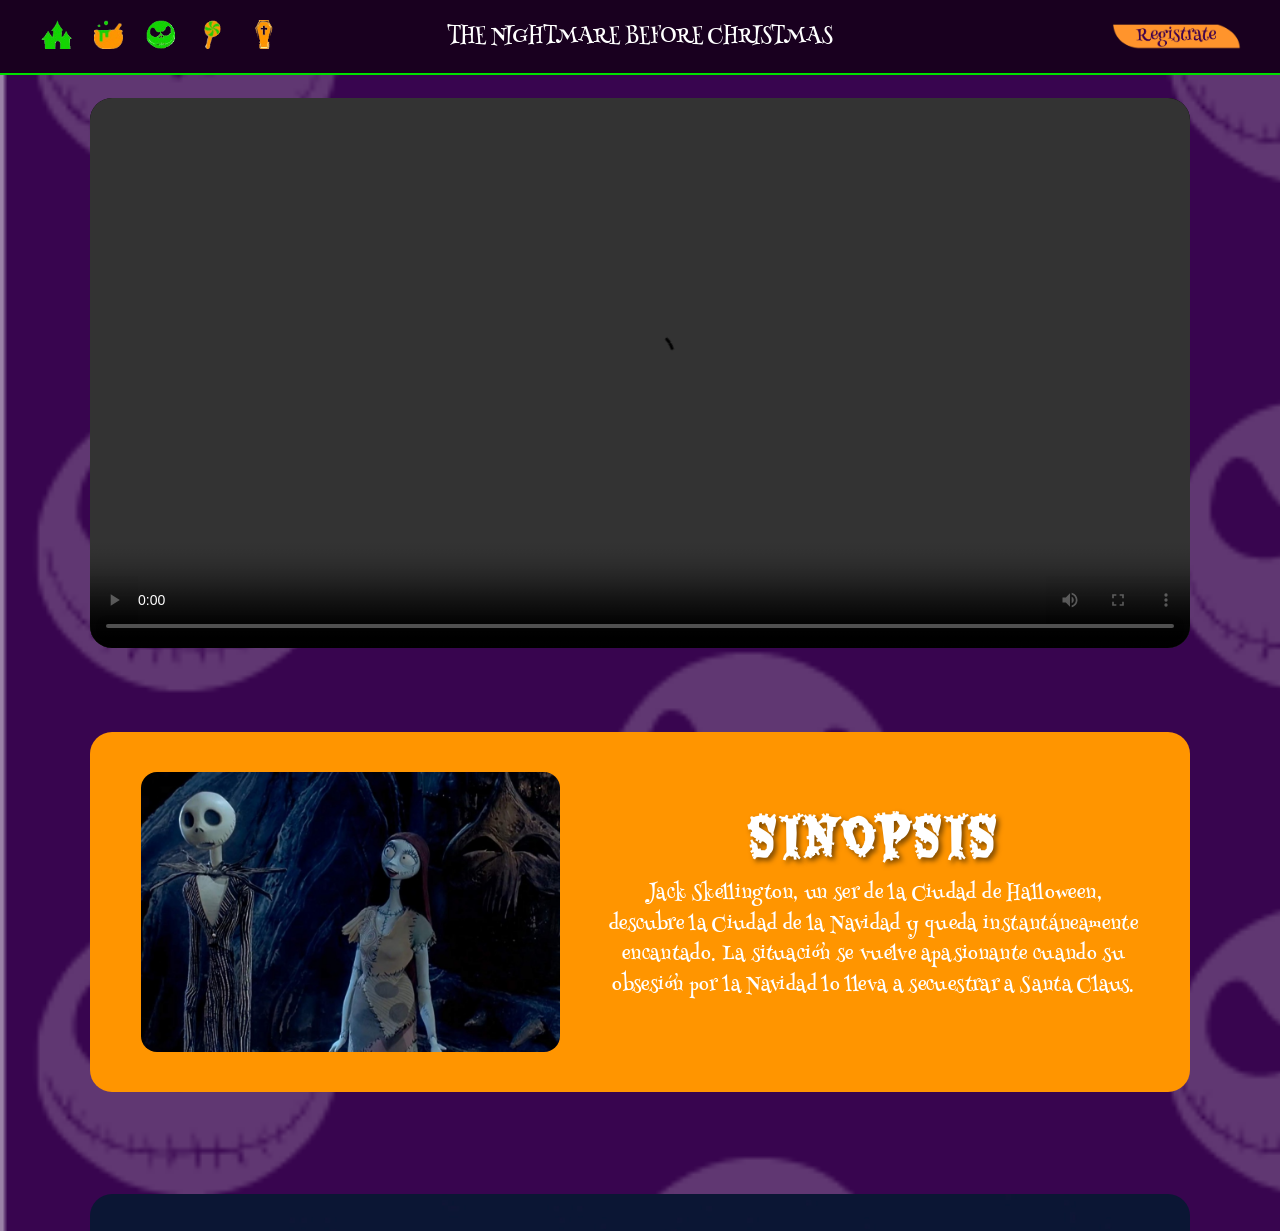
<file: index.html>
<!DOCTYPE html>
<html lang="es">
<head>
  <meta charset="UTF-8">
  <meta name="viewport" content="width=device-width, initial-scale=1.0">
  <meta http-equiv="refresh" content="0; url=Paginainicio/index.html">
  <title>El extraño mundo de Jack</title>
</head>
<body>
  <p>Si no eres redirigido automáticamente, <a href="Paginainicio/index.html">entra aquí a la página principal</a>.</p>
</body>
</html>
</file>
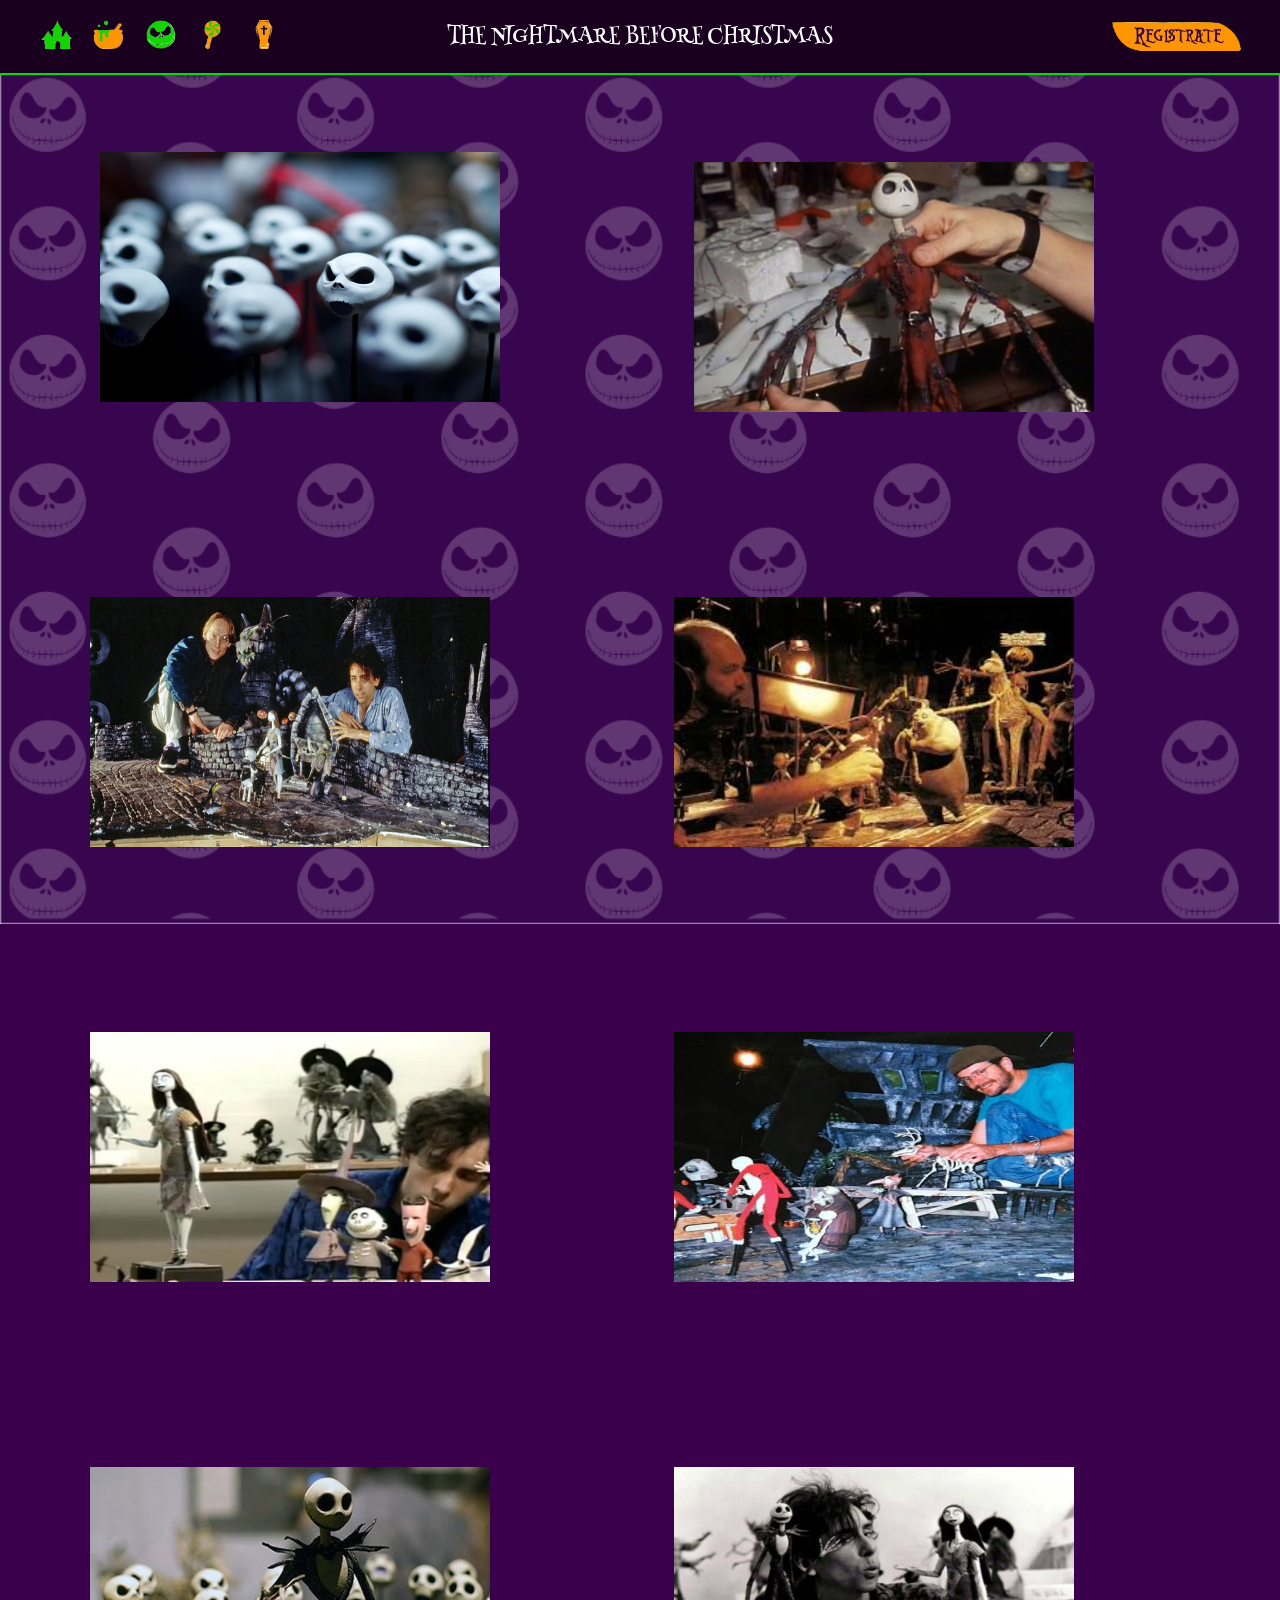
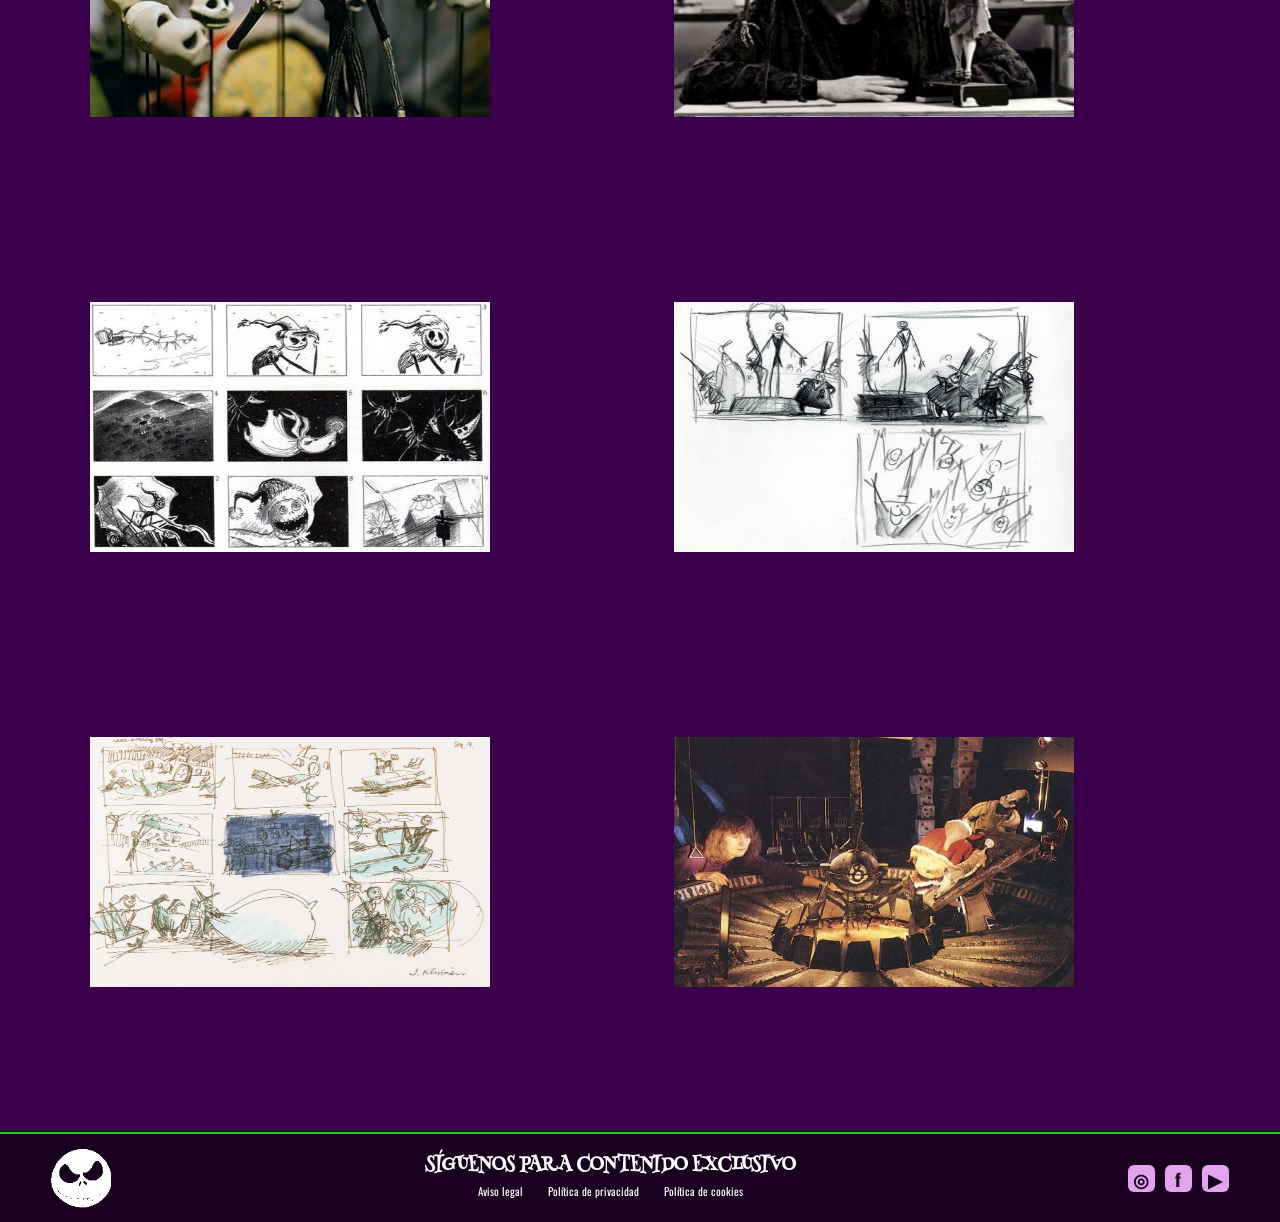
<file: Paginagaleria/index.html>
<!DOCTYPE html>
<html lang="es">
<head>
    <meta charset="UTF-8">
    <title>Galeria</title>
    <link rel="stylesheet" href="Styles.css">
</head>

<body>
   <header class="navbar" id="inicio">
   <nav class="brand-icons">
        <a href="../Paginainicio/index.html" data-tooltip="Inicio">
            <img src="img/INICIO.png" alt="Inicio">
        </a>
        <a href="../paginaproduccion/index.html#Producción" data-tooltip="Producción">
            <img src="img/PRODUCCION.png" alt="Producción">
        </a>
        <a href="../Paginapersonajes/index.html" data-tooltip="Personajes">
            <img src="img/PERSONAJES.png" alt="Personajes">
        </a>
        <a href="../Paginamerch/index.html" data-tooltip="Mercancía">
            <img src="img/Mercancia.png" alt="Mercancía">
        </a>
        <a href="../Paginagaleria/index.html" data-tooltip="Selección">
            <img src="img/SELECCION.png" alt="Selección">
        </a>
    </nav>

    <h1 class="site-title">The Nightmare Before Christmas</h1>

    <a class="register-button" href="../Paginapersonajes/index.html#cuestionario">
        <img src="img/REGISTRATE.png" alt="Regístrate">
    </a>
</header>
</body>

<body>
    <div class="iconos">
        <img class="castillo" src="img/INICIO.png" alt="castillo">
        <img class="caldera" src="img/PRODUCCION.png" alt="caldera">
        <img class="jack" src="img/PERSONAJES.png" alt="jack">
        <img class="paleta" src="img/MERCANSIA.png" alt="paleta">
        <img clsas="ataud" src="img/SELECCION.png" alt="ataud">
    </div>
</body>


<body>
    
<div class="Galeria">
    <img class="imagen-1" src="img/jack.png" alt="imagen 1"> 
    <img class="imagen-2" src="img/jack12.png" alt="imagen 2">
    <img class="imagen-3" src="img/jack2.png" alt="imagen 3">
    <img class="imagen-4" src="img/jack3.png" alt="imagen 4">
    <img class="imagen-5" src="img/jack5.png" alt="imagen 5">
    <img class="imagen-6" src="img/jack 4.jpeg" alt="imagen 6">
    <img class="imagen-7" src="img/jack6.png" alt="imagen 7">
    <img class="imagen-8" src="img/jack7.png" alt="imagen 8">
    <img class="imagen-9" src="img/jack8.png" alt="imagen 9">
    <img class="imagen-10" src="img/jack9.png" alt="imagen 10">
    <img class="imagen-11" src="img/jack10.png" alt="imagen 11">
    <img class="imagen-12" src="img/jack11.jpeg" alt="imagen 12">
</div>

</body>


<footer class="site-footer">

        <img src="img/jack-icono.gif" alt="Calavera decorativa" class="footer-logo">

        <div class="footer-copy">
            <h2>Síguenos para contenido exclusivo</h2>

            <nav class="legal-links" aria-label="Enlaces del sitio">
                <a href="#aviso-legal">Aviso legal</a>
                <a href="#privacidad">Política de privacidad</a>
                <a href="#cookies">Política de cookies</a>
            </nav>
        </div>

        <nav class="social-links" aria-label="Redes sociales">
            <a href="#instagram" aria-label="Instagram">◎</a>
            <a href="#facebook" aria-label="Facebook">f</a>
            <a href="#youtube" aria-label="YouTube">▶</a>
        </nav>

    </footer>
</body>

   </html>
</file>
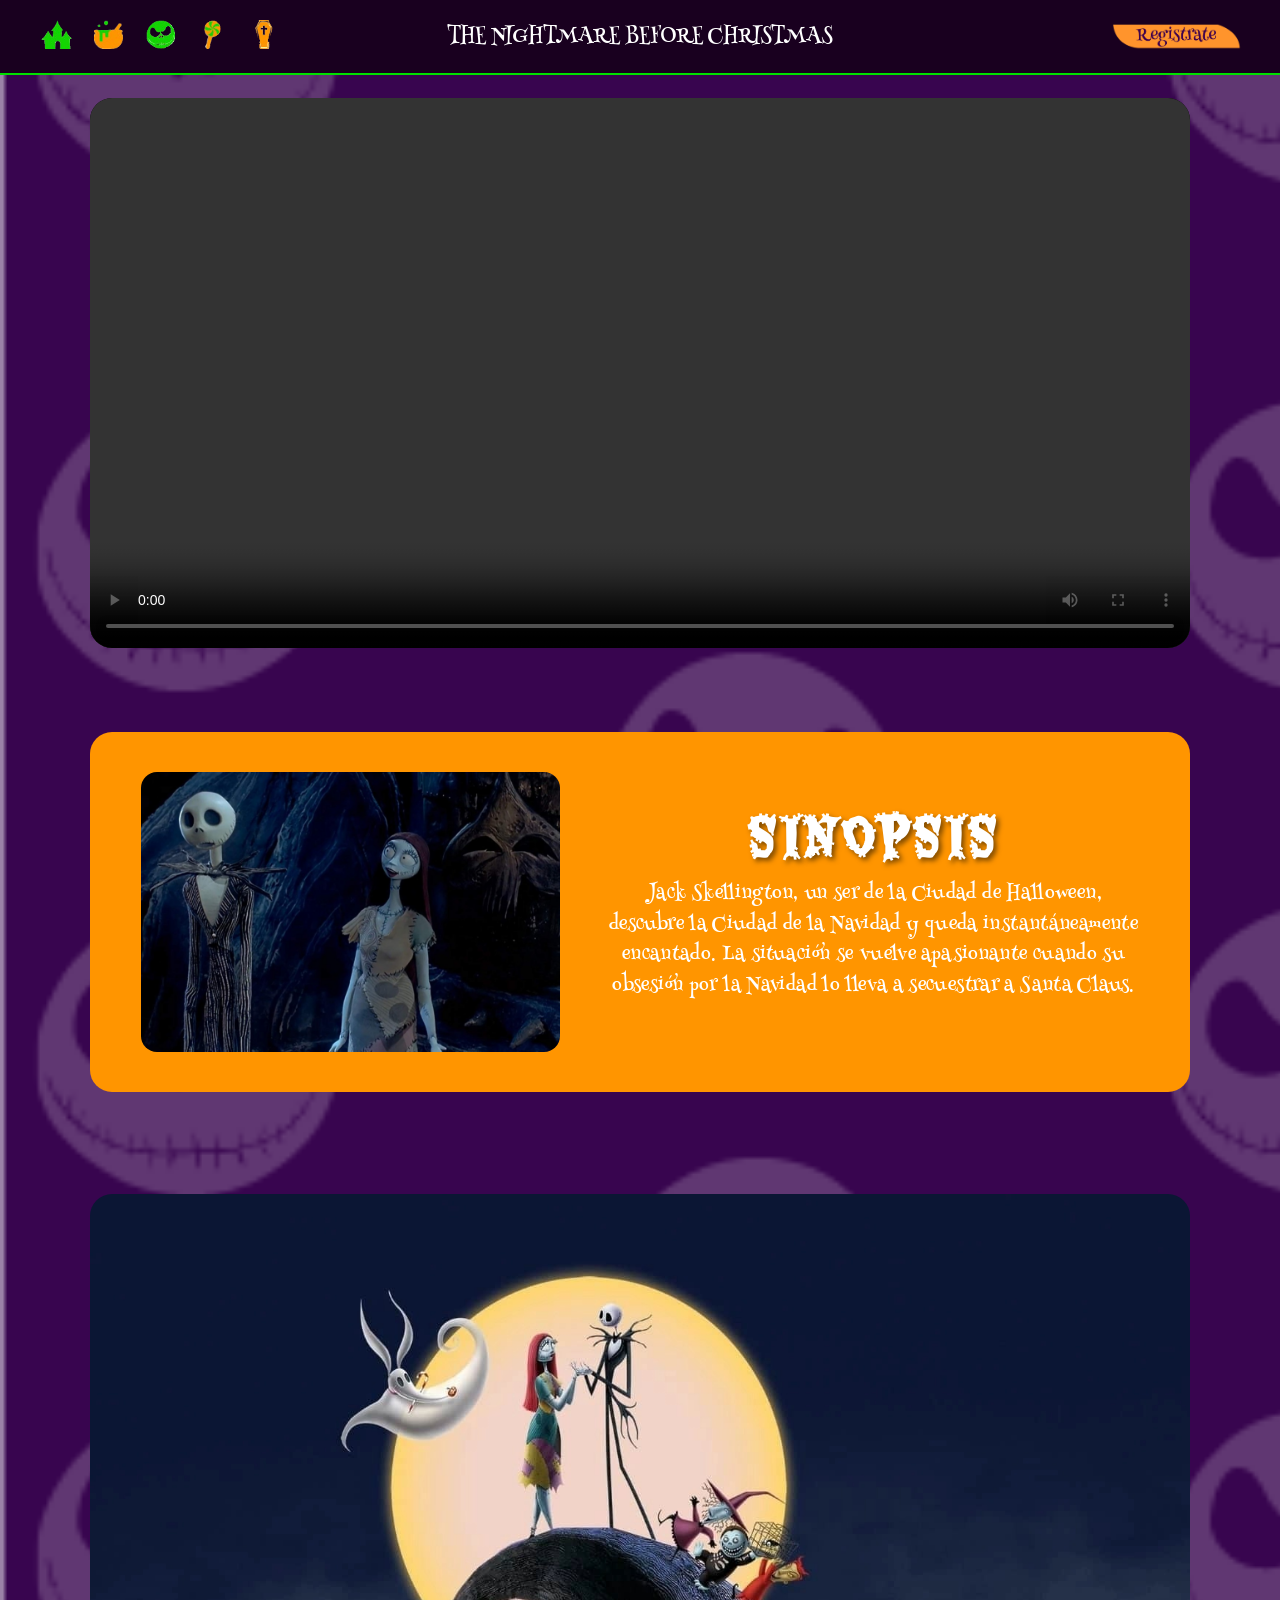
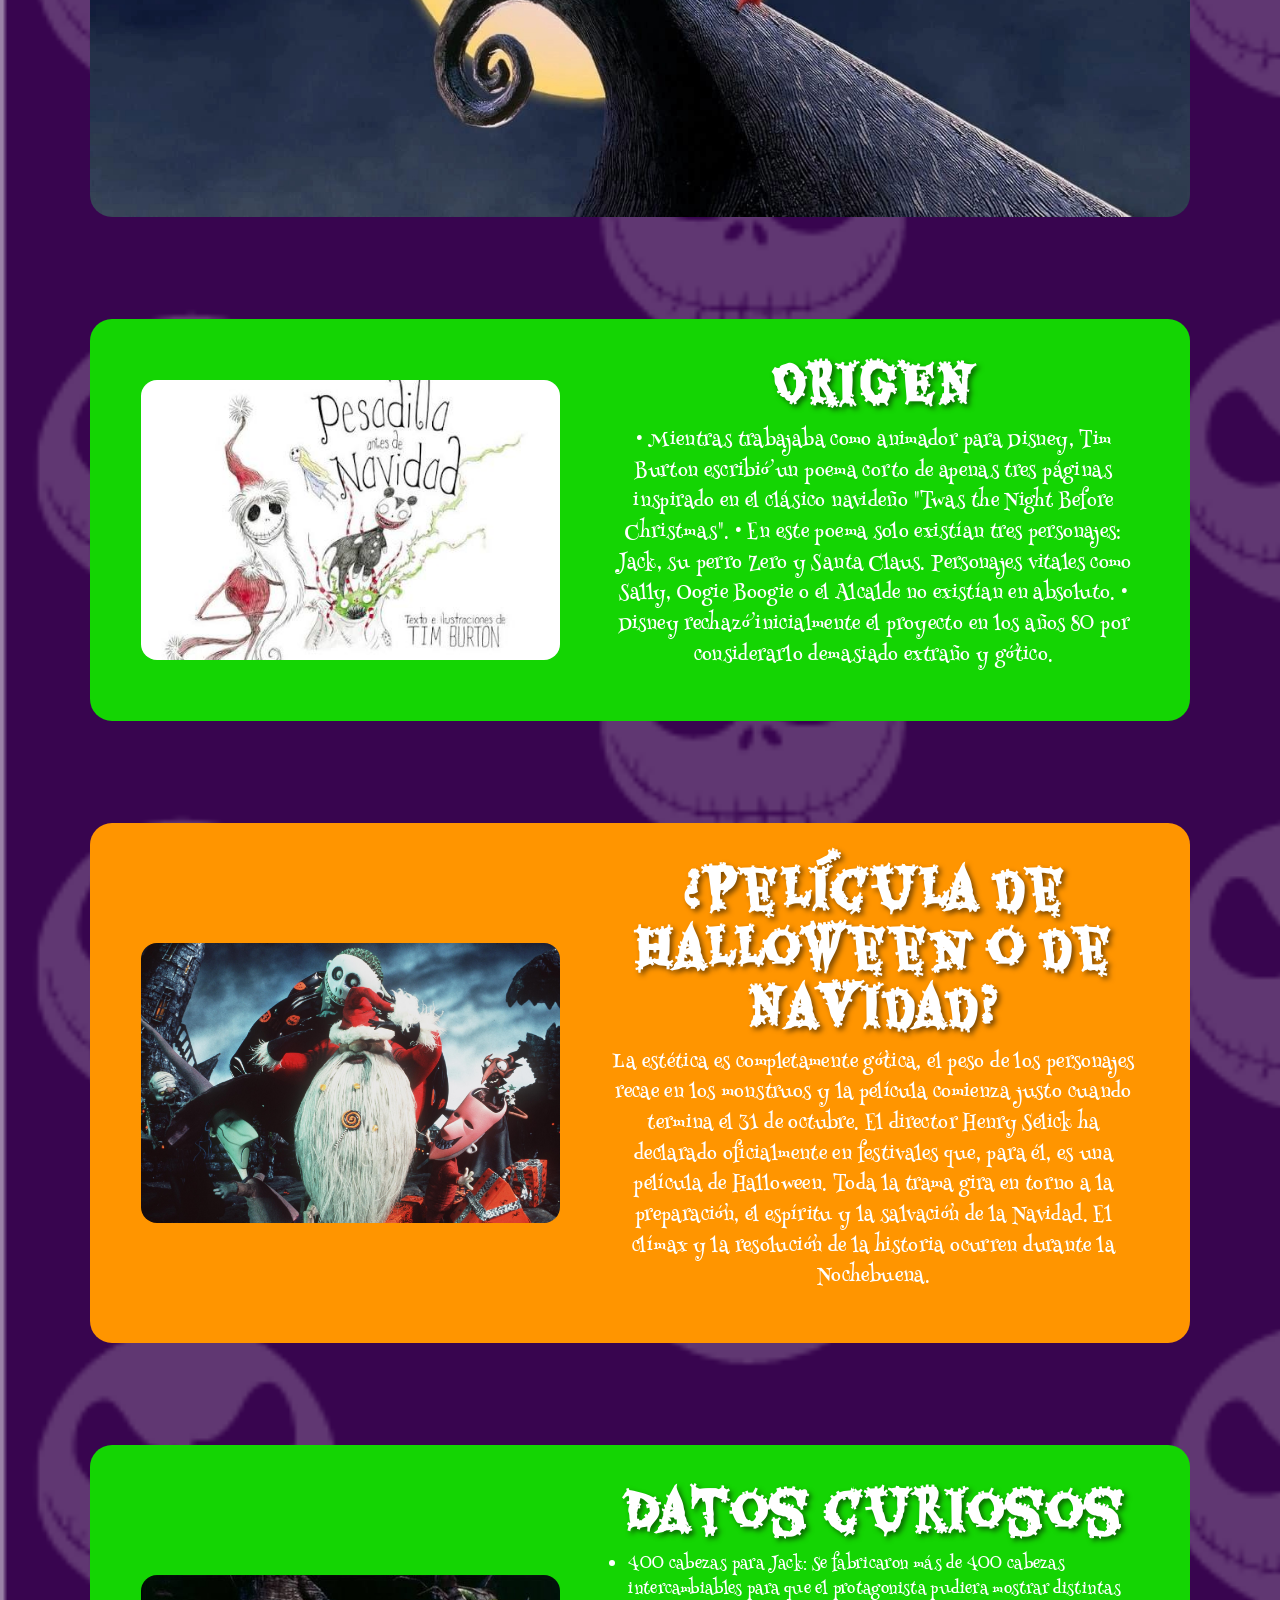
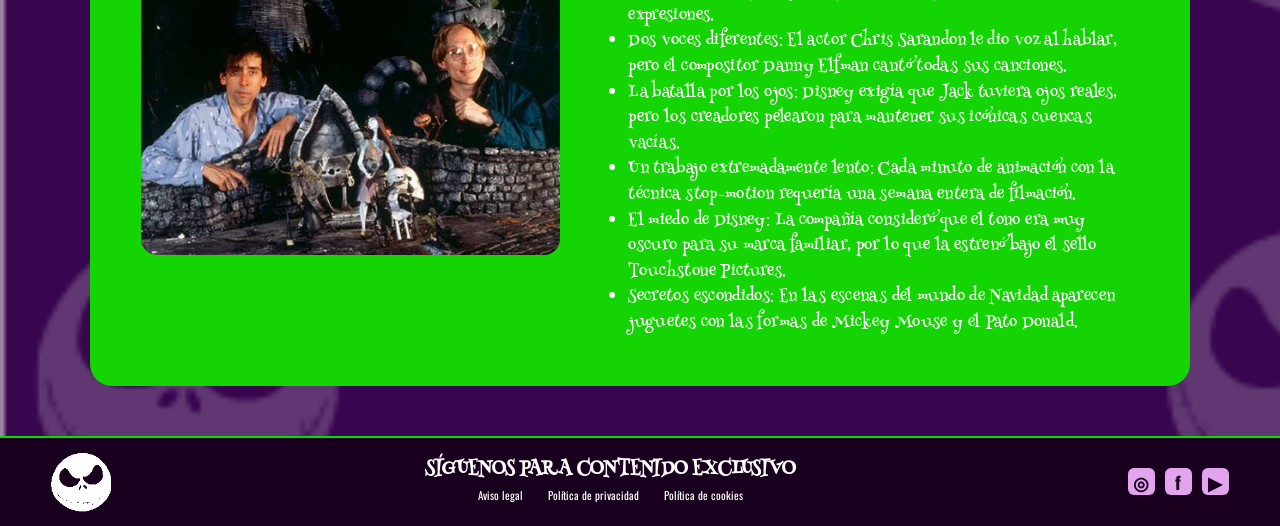
<file: Paginainicio/index.html>
<!DOCTYPE html>
<html lang="es">
<head>
    <meta charset="UTF-8">
    <meta name="viewport" content="width=device-width, initial-scale=1.0">
    <title>Página de inicio JACK</title>

    <link rel="preconnect" href="https://fonts.googleapis.com">
<link rel="preconnect" href="https://fonts.gstatic.com" crossorigin>
<link href="https://fonts.googleapis.com/css2?family=Eater&family=Henny+Penny&display=swap" rel="stylesheet">

      <link rel="stylesheet" href="style.css">

</head>

<body>
    
<header class="navbar" id="inicio">
    <nav class="brand-icons">
        <a href="index.html" data-tooltip="Inicio">
            <img src="img/INICIO.png" alt="Inicio">
        </a>
        <a href="../paginaproduccion/index.html" data-tooltip="Producción">
            <img src="img/PRODUCCION.png" alt="Producción">
        </a>
        <a href="../Paginapersonajes/index.html" data-tooltip="Personajes">
            <img src="img/PERSONAJES.png" alt="Personajes">
        </a>
        <a href="../Paginamerch/index.html" data-tooltip="Mercancía">
            <img src="img/Mercancia.png" alt="Mercancía">
        </a>
        <a href="../Paginagaleria/index.html" data-tooltip="Selección">
            <img src="img/SELECCION.png" alt="Selección">
        </a>
    </nav>

    <h1 class="site-title">The Nightmare Before Christmas</h1>

    <a class="register-button" href="../Paginapersonajes/index.html#cuestionario">
        <img src="img/REGISTRATE.png" alt="Regístrate">
    </a>
</header>

<div class="introvideo">
    <video src="img/INTRO.mp4" controls></video>
</div>

<div style="height: 30px; width: 100%;"></div>

<div class="recuadrosinopsis">
    <div class="columna-izquierda">
        <img src="img/sinopsisa.jpg" class="imagensinopsis" alt="Sinopsis de la película">
    </div>
    
    <div class="columna-derecha">
<h2 class="titulo-sinopsis">SINOPSIS</h2>
        <p class="texto-sinopsis">
            Jack Skellington, un ser de la Ciudad de Halloween, descubre la Ciudad de la Navidad y queda instantáneamente encantado. La situación se vuelve apasionante cuando su obsesión por la Navidad lo lleva a secuestrar a Santa Claus.
        </p>  
      </div>
</div>

<div style="height: 30px; width: 100%;"></div>

<div class="sinopsisimg">
<img src="img/sinopsis.jpg"  style="width:100%; height:auto;">

</div>

<div style="height: 30px; width: 100%;"></div>

<div class="recuadroorigen">
    <div class="columna-izquierda">
        <img src="img/origen.jpg" class="imagenorigen" alt="Origen de la película">
    </div>
    
    <div class="columna-derecha">
<h2 class="titulo-origen">ORIGEN</h2>
        <p class="texto-origen">
• Mientras trabajaba como animador para Disney, Tim Burton escribió un poema corto de apenas tres páginas inspirado en el clásico navideño "Twas the Night Before Christmas".
• En este poema solo existían tres personajes: Jack, su perro Zero y Santa Claus. Personajes vitales como Sally, Oogie Boogie o el Alcalde no existían en absoluto.
• Disney rechazó inicialmente el proyecto en los años 80 por considerarlo demasiado extraño y gótico.        </p>  
      </div>
</div>

<div style="height: 30px; width: 100%;"></div>

<div class="recuadrodebate">
    <div class="columna-izquierda">
        <img src="img/debate.jpg" class="imagendebate" alt="Debate de la película">
    </div>
    
    <div class="columna-derecha">
<h2 class="titulo-debate">¿Película de Halloween o de Navidad?</h2>
        <p class="texto-debate">
La estética es completamente gótica, el peso de los personajes recae en los monstruos y la película comienza justo cuando termina el 31 de octubre. El director Henry Selick ha declarado oficialmente en festivales que, para él, es una película de Halloween.

Toda la trama gira en torno a la preparación, el espíritu y la salvación de la Navidad. El clímax y la resolución de la historia ocurren durante la Nochebuena.
      </div>
</div>

<div style="height: 30px; width: 100%;"></div>

<div class="recuadrodatos">
    <div class="columna-izquierda">
        <img src="img/datos curiosos.jpg" class="imagendatos" alt="Datos curiosos de la película">
    </div>
    
    <div class="columna-derecha">
<h2 class="titulo-datos">Datos curiosos</h2>
        <ul class="texto-datos">
            <li>400 cabezas para Jack: Se fabricaron más de 400 cabezas intercambiables para que el protagonista pudiera mostrar distintas expresiones.</li>
            <li>Dos voces diferentes: El actor Chris Sarandon le dio voz al hablar, pero el compositor Danny Elfman cantó todas sus canciones.</li>
            <li>La batalla por los ojos: Disney exigía que Jack tuviera ojos reales, pero los creadores pelearon para mantener sus icónicas cuencas vacías.</li>
            <li>Un trabajo extremadamente lento: Cada minuto de animación con la técnica stop-motion requería una semana entera de filmación.</li>
            <li>El miedo de Disney: La compañía consideró que el tono era muy oscuro para su marca familiar, por lo que la estrenó bajo el sello Touchstone Pictures.</li>
            <li> Secretos escondidos: En las escenas del mundo de Navidad aparecen juguetes con las formas de Mickey Mouse y el Pato Donald.</li>
        </ul>  
      </div>
</div>


 
<footer class="site-footer">

        <img src="img/jack-icono.gif" alt="Calavera decorativa" class="footer-logo">

        <div class="footer-copy">
            <h2>Síguenos para contenido exclusivo</h2>

            <nav class="legal-links" aria-label="Enlaces del sitio">
                <a href="#aviso-legal">Aviso legal</a>
                <a href="#privacidad">Política de privacidad</a>
                <a href="#cookies">Política de cookies</a>
            </nav>
        </div>

        <nav class="social-links" aria-label="Redes sociales">
            <a href="#instagram" aria-label="Instagram">◎</a>
            <a href="#facebook" aria-label="Facebook">f</a>
            <a href="#youtube" aria-label="YouTube">▶</a>
        </nav>

    </footer>



</body>
</html>
</file>
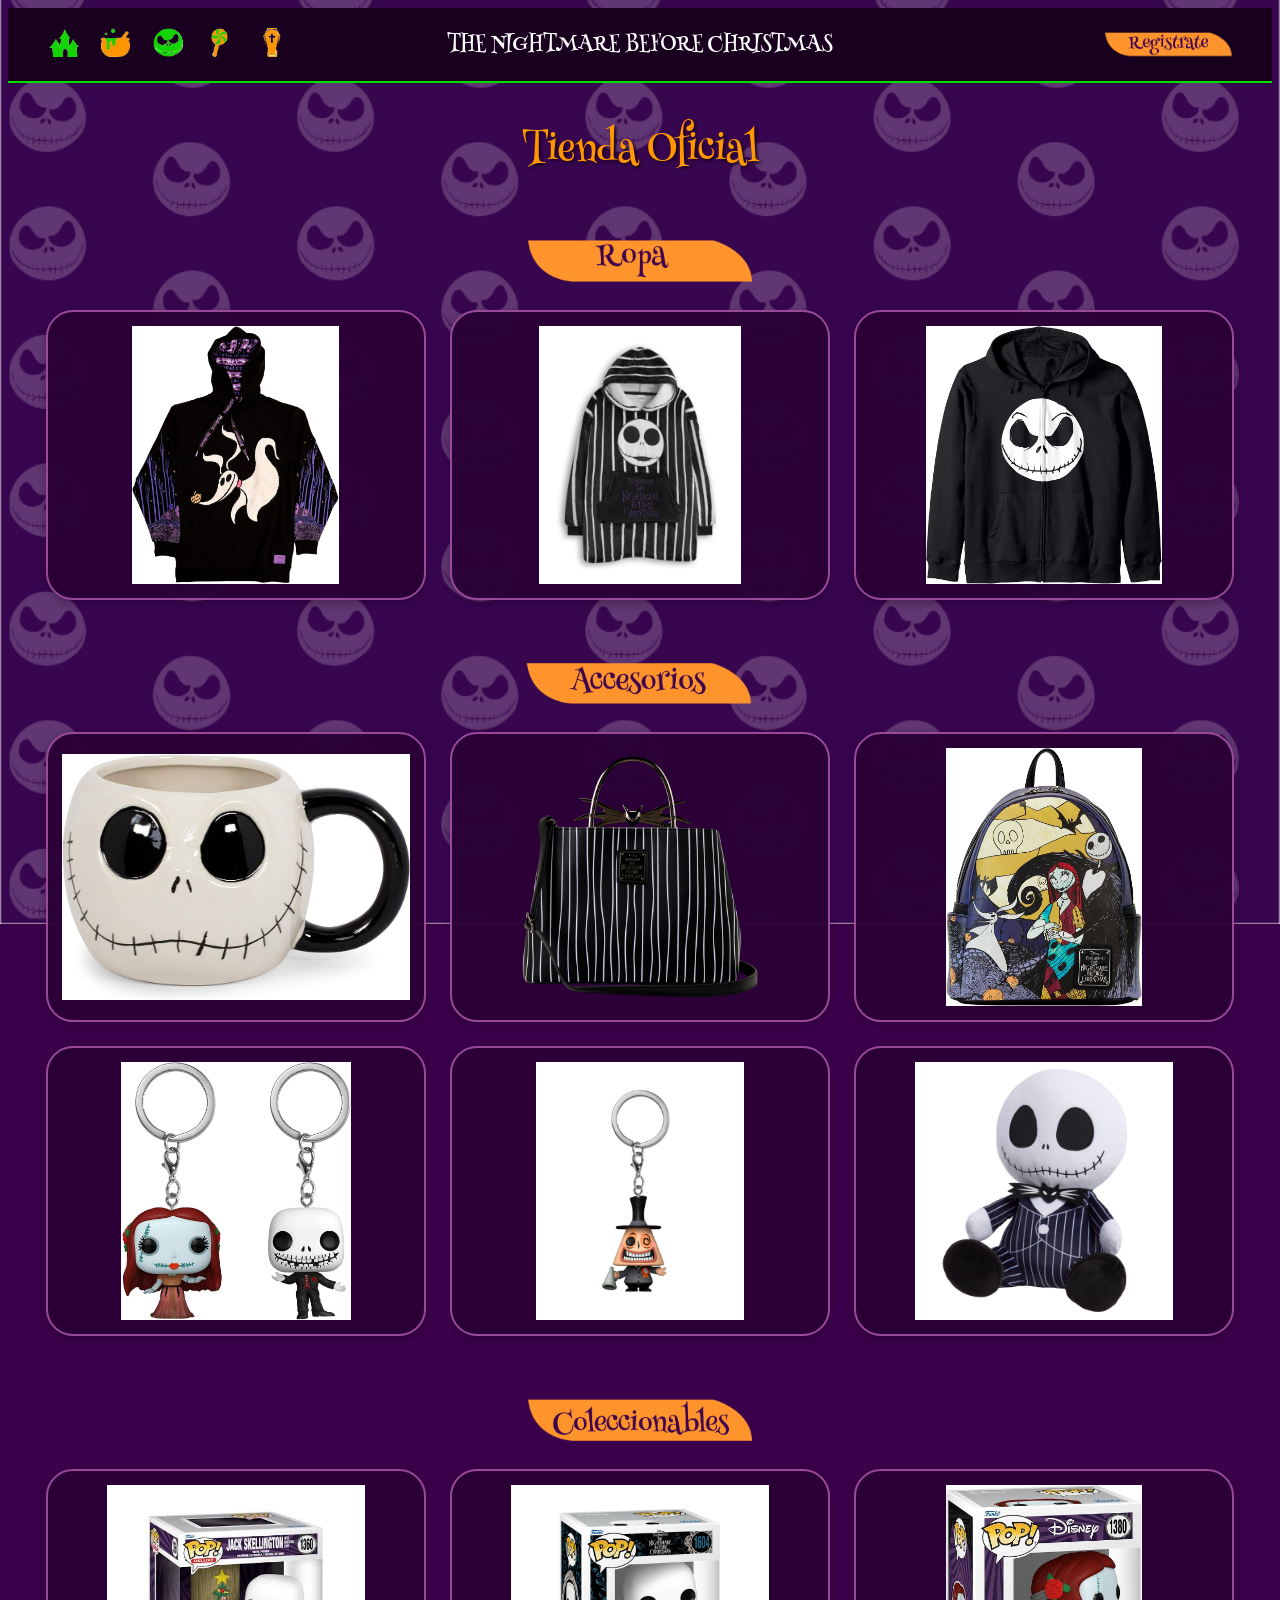
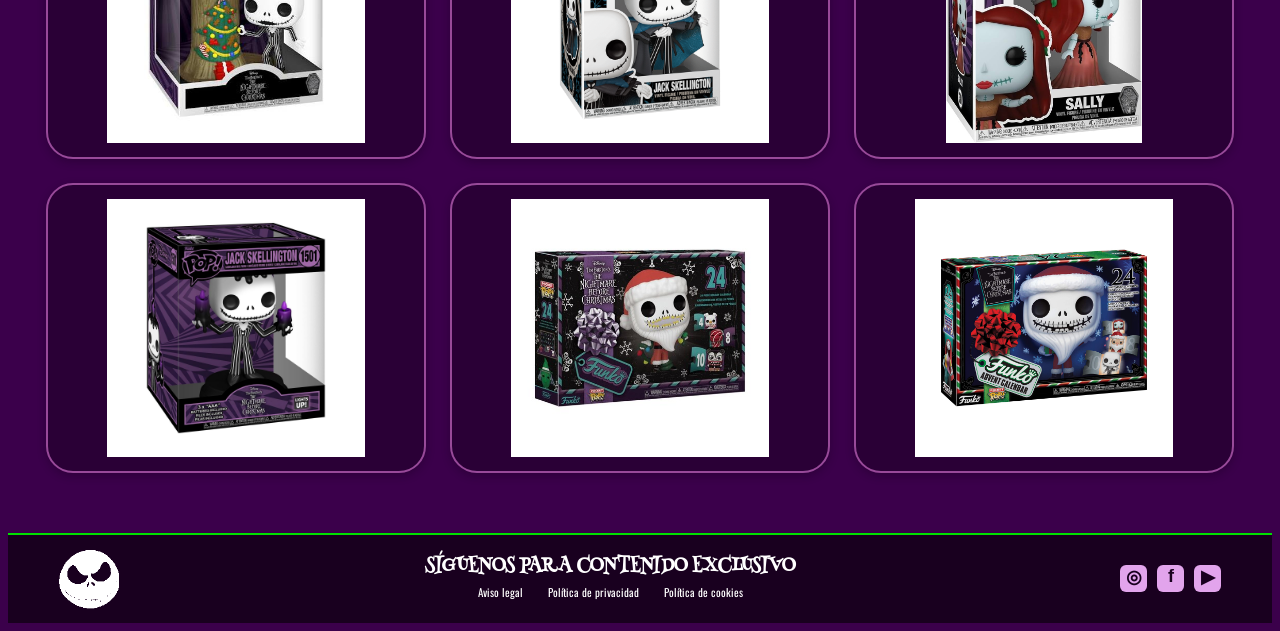
<file: Paginamerch/index.html>
<!DOCTYPE html>
<html lang="es">
<head>
    <meta charset="UTF-8">
    <meta name="viewport" content="width=device-width, initial-scale=1.0">
    <meta name="description" content="Descubre la mercancía de El extraño mundo de Jack.">
    <title>Mercancía | The Nightmare Before Christmas</title>
    <link rel="stylesheet" href="CSS/style.css">
</head>

<body>

    <header class="navbar" id="inicio">

      <nav class="brand-icons">
        <a href="../Paginainicio/index.html" data-tooltip="Inicio">
            <img src="Img/Inicio.png" alt="Inicio">
        </a>
        <a href="../paginaproduccion/index.html#Producción" data-tooltip="Producción">
            <img src="Img/Produccion.png" alt="Producción">
        </a>
        <a href="../Paginapersonajes/index.html" data-tooltip="Personajes">
            <img src="Img/Personajes.png" alt="Personajes">
        </a>
        <a href="../Paginamerch/index.html" data-tooltip="Mercancía">
            <img src="Img/Mercancia.png" alt="Mercancía">
        </a>
        <a href="../Paginagaleria/index.html" data-tooltip="Selección">
            <img src="Img/Seleccion.png" alt="Selección">
        </a>
    </nav>

        <h1 class="site-title">The Nightmare Before Christmas</h1>

        <a class="register-button" href="../Paginapersonajes/index.html#cuestionario">
            <img src="Img/Registrate.png" alt="Regístrate">
        </a>

    </header>


    <main>

        <section class="merch-intro">
            <h2>Tienda Oficial</h2>
        </section>

        <!-- ROPA -->
        <section class="merch-category" id="ropa">

            <img src="Img/Ropa.png" alt="Ropa" class="category-title">

            <div class="product-grid">

                <div class="product-card">
                    <img src="Img/ropa1.jpg" alt="Producto de ropa 1">
                </div>

                <div class="product-card">
                    <img src="Img/ropa2.jpg" alt="Producto de ropa 2">
                </div>

                <div class="product-card">
                    <img src="Img/ropa3.jpg" alt="Producto de ropa 3">
                </div>

            </div>
        </section>


        <!-- ACCESORIOS -->
        <section class="merch-category" id="accesorios">

            <img src="Img/Accesorios.png" alt="Accesorios" class="category-title">

            <div class="product-grid">

                <div class="product-card">
                    <img src="Img/accesorios1.jpg" alt="Accesorio 1">
                </div>

                <div class="product-card">
                    <img src="Img/accesorios2.png" alt="Accesorio 2">
                </div>

                <div class="product-card">
                    <img src="Img/accesorios3.jpg" alt="Accesorio 3">
                </div>

                <div class="product-card">
                    <img src="Img/accesorios4.jpg" alt="Accesorio 4">
                </div>

                <div class="product-card">
                    <img src="Img/accesorios5.jpg" alt="Accesorio 5">
                </div>

                <div class="product-card">
                    <img src="Img/accesorios6.jpg" alt="Accesorio 6">
                </div>

            </div>
        </section>


        <!-- COLECCIONABLES -->
        <section class="merch-category" id="coleccionables">

            <img src="Img/Coleccionables.png" alt="Coleccionables" class="category-title">

            <div class="product-grid">

                <div class="product-card">
                    <img src="Img/coleccionables1.jpg" alt="Coleccionable 1">
                </div>

                <div class="product-card">
                    <img src="Img/coleccionables2.gif" alt="Coleccionable 2">
                </div>

                <div class="product-card">
                    <img src="Img/coleccionables3.jpg" alt="Coleccionable 3">
                </div>

                <div class="product-card">
                    <img src="Img/coleccionables4.jpg" alt="Coleccionable 4">
                </div>

                <div class="product-card">
                    <img src="Img/coleccionables5.jpg" alt="Coleccionable 5">
                </div>

                <div class="product-card">
                    <img src="Img/coleccionables6.jpg" alt="Coleccionable 6">
                </div>

            </div>
        </section>

    </main>


    <footer class="site-footer">

        <img src="Img/jack-icono.gif" alt="Calavera decorativa" class="footer-logo">

        <div class="footer-copy">
            <h2>Síguenos para contenido exclusivo</h2>

            <nav class="legal-links" aria-label="Enlaces del sitio">
                <a href="#aviso-legal">Aviso legal</a>
                <a href="#privacidad">Política de privacidad</a>
                <a href="#cookies">Política de cookies</a>
            </nav>
        </div>

        <nav class="social-links" aria-label="Redes sociales">
            <a href="#instagram" aria-label="Instagram">◎</a>
            <a href="#facebook" aria-label="Facebook">f</a>
            <a href="#youtube" aria-label="YouTube">▶</a>
        </nav>

    </footer>

</body>
</html>
</file>
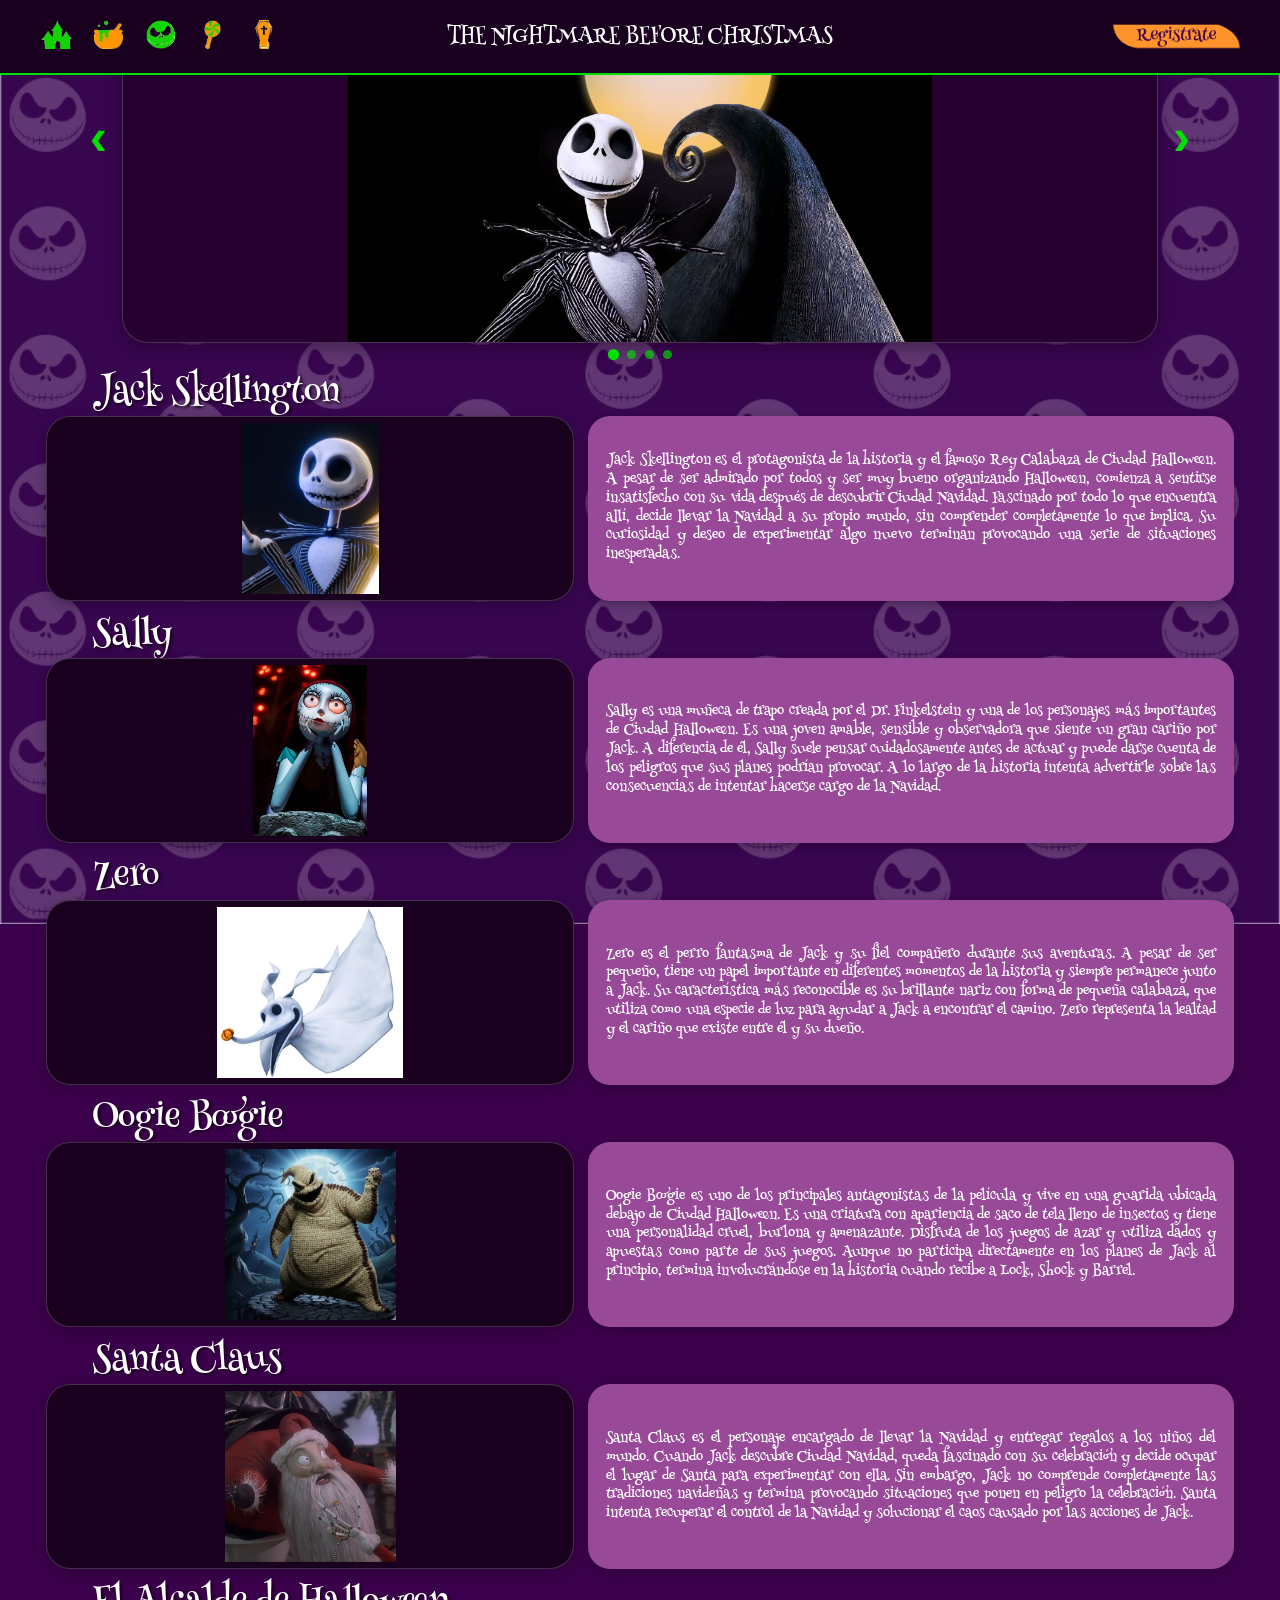
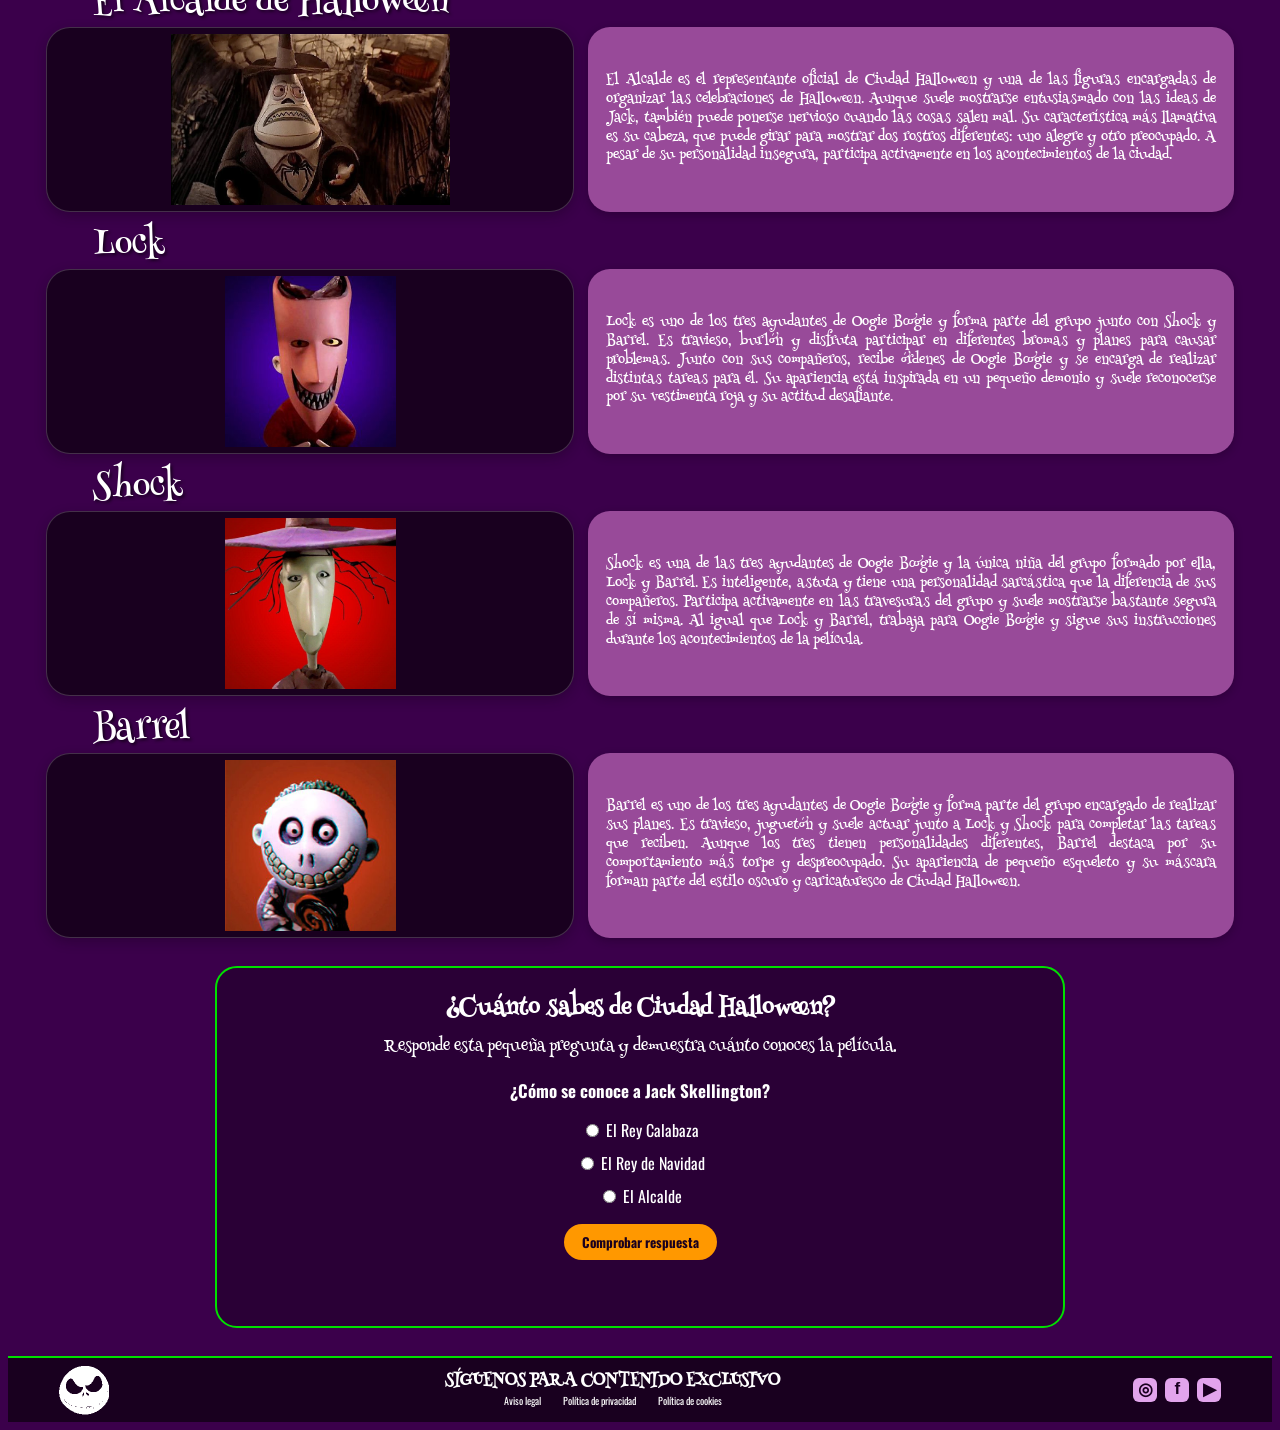
<file: Paginapersonajes/index.html>
<!DOCTYPE html>
<html lang="es">
<head>
    <meta charset="UTF-8">
    <meta name="viewport" content="width=device-width, initial-scale=1.0">
    <title>El extraño mundo de Jack</title>
    <link rel="stylesheet" href="CSS/style.css">
</head>
<body>

   <header class="navbar" id="inicio">
   <nav class="brand-icons">
        <a href="../Paginainicio/index.html" data-tooltip="Inicio">
            <img src="Img/Inicio.png" alt="Inicio">
        </a>
        <a href="../paginaproduccion/index.html#Producción" data-tooltip="Producción">
            <img src="Img/Produccion.png" alt="Producción">
        </a>
        <a href="../Paginapersonajes/index.html" data-tooltip="Personajes">
            <img src="Img/Personajes.png" alt="Personajes">
        </a>
        <a href="../Paginamerch/index.html" data-tooltip="Mercancía">
            <img src="Img/Mercancia.png" alt="Mercancía">
        </a>
        <a href="../Paginagaleria/index.html" data-tooltip="Selección">
            <img src="Img/Seleccion.png" alt="Selección">
        </a>
    </nav>

    <h1 class="site-title">The Nightmare Before Christmas</h1>

    <a class="register-button" href="../Paginapersonajes/index.html#cuestionario">
        <img src="Img/Registrate.png" alt="Regístrate">
    </a>
</header>

    <main>
        <section class="hero">
            <button class="carousel-arrow previous" type="button">‹</button>
            <img class="hero-image" src="Img/slide1.avif" alt="El extraño mundo de Jack">
            <button class="carousel-arrow next" type="button">›</button>

            <div class="carousel-dots">
                <button class="dot active"></button>
                <button class="dot"></button>
                <button class="dot"></button>
                <button class="dot"></button>
            </div>
        </section>

        <section class="characters" id="personajes">
            <article class="character">
                <h2>Jack Skellington</h2>
                <div class="character-content">
                    <img src="Img/jack-skellington.png" alt="Jack Skellington">
                    <p>
                        Jack Skellington es el protagonista de la historia y el famoso Rey Calabaza de Ciudad Halloween. A pesar de ser admirado por todos y ser muy bueno organizando Halloween, comienza a sentirse insatisfecho con su vida después de descubrir Ciudad Navidad. Fascinado por todo lo que encuentra allí, decide llevar la Navidad a su propio mundo, sin comprender completamente lo que implica. Su curiosidad y deseo de experimentar algo nuevo terminan provocando una serie de situaciones inesperadas.
                    </p>
                </div>
            </article>

            <article class="character">
                <h2>Sally</h2>
                <div class="character-content">
                    <img src="Img/Sally.jpg" alt="Sally">
                    <p>
                        Sally es una muñeca de trapo creada por el Dr. Finkelstein y una de los personajes más importantes de Ciudad Halloween. Es una joven amable, sensible y observadora que siente un gran cariño por Jack. A diferencia de él, Sally suele pensar cuidadosamente antes de actuar y puede darse cuenta de los peligros que sus planes podrían provocar. A lo largo de la historia intenta advertirle sobre las consecuencias de intentar hacerse cargo de la Navidad.
                    </p>
                </div>
            </article>

            <article class="character">
                <h2>Zero</h2>
                <div class="character-content">
                    <img src="Img/Zero.webp" alt="Zero">
                    <p>
                        Zero es el perro fantasma de Jack y su fiel compañero durante sus aventuras. A pesar de ser pequeño, tiene un papel importante en diferentes momentos de la historia y siempre permanece junto a Jack. Su característica más reconocible es su brillante nariz con forma de pequeña calabaza, que utiliza como una especie de luz para ayudar a Jack a encontrar el camino. Zero representa la lealtad y el cariño que existe entre él y su dueño.
                    </p>
                </div>
            </article>

            <article class="character">
                <h2>Oogie Boogie</h2>
                <div class="character-content">
                    <img src="Img/oogie-bougie.jpg" alt="Oogie Boogie">
                    <p>
                        Oogie Boogie es uno de los principales antagonistas de la película y vive en una guarida ubicada debajo de Ciudad Halloween. Es una criatura con apariencia de saco de tela lleno de insectos y tiene una personalidad cruel, burlona y amenazante. Disfruta de los juegos de azar y utiliza dados y apuestas como parte de sus juegos. Aunque no participa directamente en los planes de Jack al principio, termina involucrándose en la historia cuando recibe a Lock, Shock y Barrel.
                    </p>
                </div>
            </article>

            <article class="character">
                <h2>Santa Claus</h2>
                <div class="character-content">
                    <img src="Img/santa-claus.avif" alt="Santa Claus">
                    <p>
                        Santa Claus es el personaje encargado de llevar la Navidad y entregar regalos a los niños del mundo. Cuando Jack descubre Ciudad Navidad, queda fascinado con su celebración y decide ocupar el lugar de Santa para experimentar con ella. Sin embargo, Jack no comprende completamente las tradiciones navideñas y termina provocando situaciones que ponen en peligro la celebración. Santa intenta recuperar el control de la Navidad y solucionar el caos causado por las acciones de Jack.
                    </p>
                </div>
            </article>

            <article class="character">
                <h2>El Alcalde de Halloween</h2>
                <div class="character-content">
                    <img src="Img/alcalde-halloween.webp" alt="Alcalde de Halloween">
                    <p>
                        El Alcalde es el representante oficial de Ciudad Halloween y una de las figuras encargadas de organizar las celebraciones de Halloween. Aunque suele mostrarse entusiasmado con las ideas de Jack, también puede ponerse nervioso cuando las cosas salen mal. Su característica más llamativa es su cabeza, que puede girar para mostrar dos rostros diferentes: uno alegre y otro preocupado. A pesar de su personalidad insegura, participa activamente en los acontecimientos de la ciudad.
                    </p>
                </div>
            </article>

            <article class="character">
                <h2>Lock</h2>
                <div class="character-content">
                    <img src="Img/lock.jpg" alt="Lock">
                    <p>
                        Lock es uno de los tres ayudantes de Oogie Boogie y forma parte del grupo junto con Shock y Barrel. Es travieso, burlón y disfruta participar en diferentes bromas y planes para causar problemas. Junto con sus compañeros, recibe órdenes de Oogie Boogie y se encarga de realizar distintas tareas para él. Su apariencia está inspirada en un pequeño demonio y suele reconocerse por su vestimenta roja y su actitud desafiante.
                    </p>
                </div>
            </article>

            <article class="character">
                <h2>Shock</h2>
                <div class="character-content">
                    <img src="Img/shock.jpg" alt="Shock">
                    <p>
                        Shock es una de las tres ayudantes de Oogie Boogie y la única niña del grupo formado por ella, Lock y Barrel. Es inteligente, astuta y tiene una personalidad sarcástica que la diferencia de sus compañeros. Participa activamente en las travesuras del grupo y suele mostrarse bastante segura de sí misma. Al igual que Lock y Barrel, trabaja para Oogie Boogie y sigue sus instrucciones durante los acontecimientos de la película.
                    </p>
                </div>
            </article>

            <article class="character">
                <h2>Barrel</h2>
                <div class="character-content">
                    <img src="Img/barrel.jpg" alt="Barrel">
                    <p>
                        Barrel es uno de los tres ayudantes de Oogie Boogie y forma parte del grupo encargado de realizar sus planes. Es travieso, juguetón y suele actuar junto a Lock y Shock para completar las tareas que reciben. Aunque los tres tienen personalidades diferentes, Barrel destaca por su comportamiento más torpe y despreocupado. Su apariencia de pequeño esqueleto y su máscara forman parte del estilo oscuro y caricaturesco de Ciudad Halloween.
                    </p>
                </div>
            </article>
        </section>

        <section class="quiz" id="cuestionario">
            <h2>¿Cuánto sabes de Ciudad Halloween?</h2>
            <p>Responde esta pequeña pregunta y demuestra cuánto conoces la película.</p>

            <form id="quiz-form">
                <h3>¿Cómo se conoce a Jack Skellington?</h3>

                <label>
                    <input type="radio" name="respuesta" value="a">
                    El Rey Calabaza
                </label>

                <label>
                    <input type="radio" name="respuesta" value="b">
                    El Rey de Navidad
                </label>

                <label>
                    <input type="radio" name="respuesta" value="c">
                    El Alcalde
                </label>

                <button type="submit">Comprobar respuesta</button>
                <p class="quiz-result" id="quiz-result"></p>
            </form>
        </section>
    </main>

    <footer class="site-footer">
        <img src="Img/jack-icono.gif" alt="Calavera" class="footer-logo">

        <div class="footer-copy">
            <h2>Síguenos para contenido exclusivo</h2>
            <nav class="legal-links">
                <a href="#aviso-legal">Aviso legal</a>
                <a href="#privacidad">Política de privacidad</a>
                <a href="#cookies">Política de cookies</a>
            </nav>
        </div>

        <nav class="social-links">
            <a href="#instagram">◎</a>
            <a href="#facebook">f</a>
            <a href="#youtube">▶</a>
        </nav>
    </footer>

    <script>
        const slides = [
            "Img/slide1.avif",
            "Img/slide2.webp",
            "Img/slide3.webp",
            "Img/slide4.jpg"
        ];

        const heroImage = document.querySelector(".hero-image");
        const dots = document.querySelectorAll(".dot");
        const previous = document.querySelector(".previous");
        const next = document.querySelector(".next");
        let currentSlide = 0;

        function showSlide(index) {
            currentSlide = (index + slides.length) % slides.length;
            heroImage.src = slides[currentSlide];

            dots.forEach((dot, i) => {
                dot.classList.toggle("active", i === currentSlide);
            });
        }

        previous.addEventListener("click", () => {
            showSlide(currentSlide - 1);
        });

        next.addEventListener("click", () => {
            showSlide(currentSlide + 1);
        });

        dots.forEach((dot, i) => {
            dot.addEventListener("click", () => {
                showSlide(i);
            });
        });

        document.getElementById("quiz-form").addEventListener("submit", function(event) {
            event.preventDefault();

            const answer = document.querySelector(
                'input[name="respuesta"]:checked'
            );
            const result = document.getElementById("quiz-result");

            if (!answer) {
                result.textContent = "Selecciona una respuesta antes de continuar.";
            } else if (answer.value === "a") {
                result.textContent = "¡Correcto! Jack es conocido como el Rey Calabaza.";
            } else {
                result.textContent = "¡Inténtalo de nuevo! Pista: así lo llaman en Ciudad Halloween.";
            }
        });
    </script>
</body>
</html>
</file>
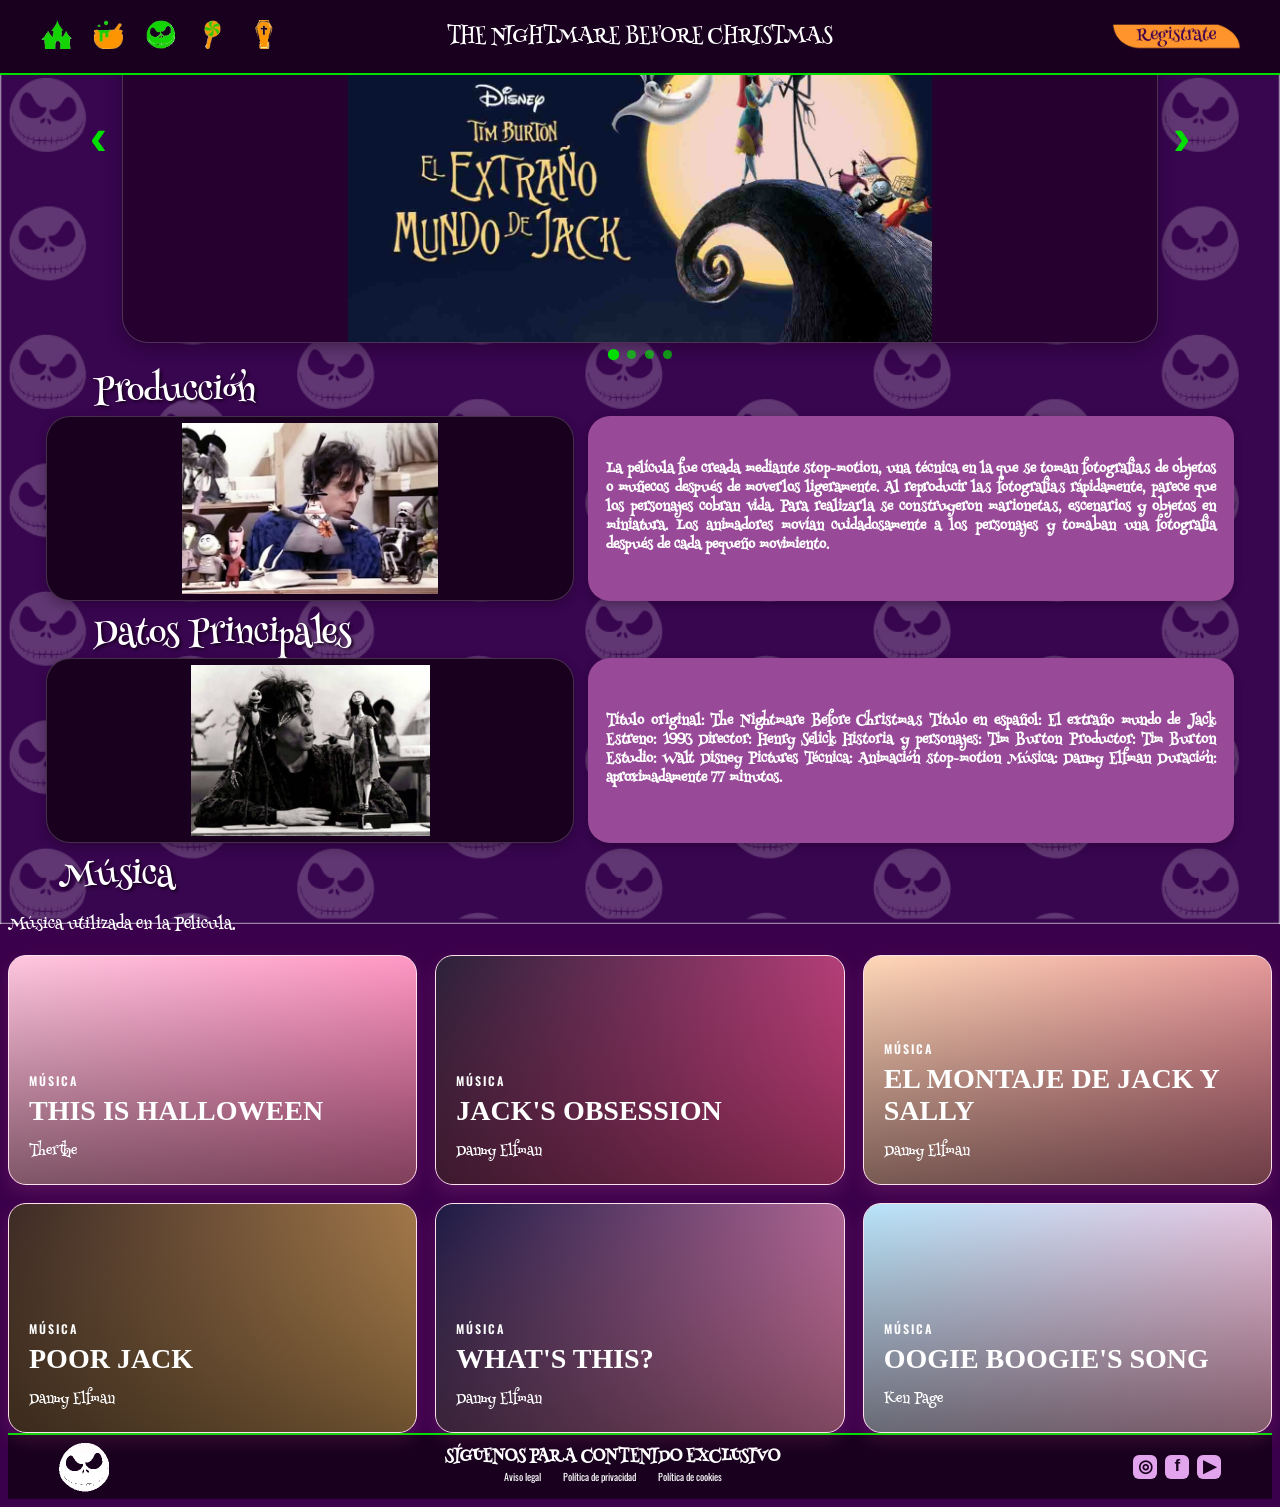
<file: paginaproduccion/index.html>
<!DOCTYPE html>
<html lang="es">
<head>
    <meta charset="UTF-8">
    <meta name="viewport" content="width=device-width, initial-scale=1.0">
    <meta name="description" content="Descubre la mercancía de El extraño mundo de Jack.">
    <title>Mercancía | The Nightmare Before Christmas</title>
    <link rel="stylesheet" href="CSS/style.css">
</head>

<body>

    <header class="navbar" id="inicio">

       <nav class="brand-icons">

    <a href="../Paginainicio/index.html" data-tooltip="Inicio">
        <img src="Img/Inicio.png" alt="Inicio">
    </a>

    <a href="../paginaproduccion/index.html"  data-tooltip="Producción">
        <img src="Img/Produccion.png" alt="Producción">
    </a>

    <a href="../Paginapersonajes/index.html"data-tooltip="Personajes">
        <img src="Img/Personajes.png" alt="Personajes">
    </a>

    <a href="../Paginamerch/index.html"data-tooltip="Mercancía">
        <img src="Img/Mercancia.png" alt="Mercancía">
    </a>

    <a href="../Paginagaleria/index.html"data-tooltip="Selección">
        <img src="Img/Seleccion.png" alt="Selección">
    </a>
    

</nav>

        <h1 class="site-title">The Nightmare Before Christmas</h1>

        <a class="register-button" href="../Paginapersonajes/index.html#cuestionario">
            <img src="Img/Registrate.png" alt="Regístrate">
        </a>

    </header>


    <main>
        <section class="hero">
            <button class="carousel-arrow previous" type="button">‹</button>
            <img class="hero-image" src="Img/slide1.jpg" alt="El extraño mundo de Jack">
            <button class="carousel-arrow next" type="button">›</button>

            <div class="carousel-dots">
                <button class="dot active"></button>
                <button class="dot"></button>
                <button class="dot"></button>
                <button class="dot"></button>
            </div>
        </section>
<section class="characters" id="Producción">
            <article class="character">
                <h2>Producción</h2>
                <div class="character-content">
                    <img src="Img/slide3.jpeg" alt="Producción">
                    <p>
                       La película fue creada mediante stop-motion, una técnica
en la que se toman fotografías de objetos o muñecos
después de moverlos ligeramente. Al reproducir las
fotografías rápidamente, parece que los personajes cobran
vida.
Para realizarla se construyeron marionetas, escenarios y
objetos en miniatura. Los animadores movían cuidadosamente
a los personajes y tomaban una fotografía después de cada
pequeño movimiento.
                    </p>
                </div>
            </article>

            <article class="character">
                <h2>Datos Principales</h2>
                <div class="character-content">
                    <img src="Img/slide4.jpeg" alt="Datos">
                    <p>
                     Título original: The Nightmare Before Christmas Título en español: El extraño mundo de Jack
Estreno: 1993
Director: Henry Selick
Historia y personajes: Tim Burton
Productor: Tim Burton
Estudio: Walt Disney Pictures
Técnica: Animación stop-motion
Música: Danny Elfman
Duración: aproximadamente 77 minutos.
                    </p>
                </div>
                
            
</main>
<!-- ESTILOS VISUALES -->
<section id="musica" class="gallery-section">
<article class="character">
                <h2>Música</h2>
            </article>
   

    <p class="section-description">
        Música utilizada en la Pelicula.
    </p>

    <div class="style-gallery">

        <article class="style-card soft-pop">
            <div>
                <span>Música</span>
                <h3>THIS IS HALLOWEEN</h3>
                <p>Therthe</p>
            </div>
        </article>

        <article class="style-card urban-night">
            <div>
                <span>Música</span>
                <h3>JACK'S OBSESSION</h3>
                <p>Danny Elfman</p>
            </div>
        </article>

        <article class="style-card indie-soft">
            <div>
                <span>Música</span>
                <h3>EL MONTAJE DE JACK Y SALLY</h3>
                <p>Danny Elfman</p>
            </div>
        </article>

        <article class="style-card retro-records">
            <div>
                <span>Música</span>
                <h3>POOR JACK</h3>
                <p>Danny Elfman</p>
            </div>
        </article>

        <article class="style-card concert-glow">
            <div>
                <span>Música</span>
                <h3>WHAT'S THIS?</h3>
                <p>Danny Elfman</p>
            </div>
        </article>

        <article class="style-card playlist-mood">
            <div>
                <span>Música</span>
                <h3>OOGIE BOOGIE'S SONG</h3>
                <p>Ken Page</p>
            </div>
        </article>

    </div>

</section>


    <footer class="site-footer">

        <img src="Img/jack-icono.gif" alt="Calavera decorativa" class="footer-logo">

        <div class="footer-copy">
            <h2>Síguenos para contenido exclusivo</h2>

            <nav class="legal-links" aria-label="Enlaces del sitio">
                <a href="#aviso-legal">Aviso legal</a>
                <a href="#privacidad">Política de privacidad</a>
                <a href="#cookies">Política de cookies</a>
            </nav>
        </div>

        <nav class="social-links" aria-label="Redes sociales">
            <a href="#instagram" aria-label="Instagram">◎</a>
            <a href="#facebook" aria-label="Facebook">f</a>
            <a href="#youtube" aria-label="YouTube">▶</a>
        </nav>

    </footer>
     <script>
        const slides = [
            "Img/slide1.jpg",
            "Img/slide2.jpeg",
            "Img/slide3.jpeg",
            "Img/slide4.jpeg"
        ];

        const heroImage = document.querySelector(".hero-image");
        const dots = document.querySelectorAll(".dot");
        const previous = document.querySelector(".previous");
        const next = document.querySelector(".next");
        let currentSlide = 0;

        function showSlide(index) {
            currentSlide = (index + slides.length) % slides.length;
            heroImage.src = slides[currentSlide];

            dots.forEach((dot, i) => {
                dot.classList.toggle("active", i === currentSlide);
            });
        }

        previous.addEventListener("click", () => {
            showSlide(currentSlide - 1);
        });

        next.addEventListener("click", () => {
            showSlide(currentSlide + 1);
        });

        dots.forEach((dot, i) => {
            dot.addEventListener("click", () => {
                showSlide(i);
            });
        });
        </script>

</body>
</html>
</file>
<file: Paginagaleria/Styles.css>
@font-face {
    font-family: "Henny Penny";
    src: url("Fonts/HennyPenny-Regular.ttf") format("truetype");
}

@font-face {
    font-family: "Oswald";
    src: url("Fonts/Oswald-VariableFont_wght.ttf") format("truetype");
}


html, body {
    max-width: 100%;
    overflow-x: hidden;
}

img, video {
    max-width: 100%;
    height: auto;
}

:root {
    --morado-oscuro: #19001f;
    --morado: #3b004b;
    --morado-claro: #984a99;
    --verde: #00e000;
    --blanco: #ffff;
    --naranja: #ff9800;
}

.navbar {
    position: fixed;
    top: 0; 
    left: 0 !important;             
    right: 0 !important;            
    width: 100% !important;          
    z-index: 10;
    min-height: 75px;
    padding: 12px 3%;
    display: grid;
    grid-template-columns: 1fr 1.5fr 1fr;
    align-items: center;
    gap: 20px;
    background-color: var(--morado-oscuro); 
    border-bottom: 2px solid var(--verde);  

}

.brand-icons {
    display: flex;
    align-items: center;
    gap: 16px;
}

.brand-icons img {
    width: 36px;
    height: 29px;
    object-fit: contain;
    transition: transform .2s; 
}


.brand-icons img:hover {
    transform: scale(1.12);
}


.site-title {
    margin: 0;
    text-align: center;
    text-transform: uppercase;
    font-family: "Henny Penny", Georgia, serif;
    font-size: clamp(14px, 1.7vw, 20px);
    font-weight: 400;
}

.register-button {
    justify-self: end;
    display: inline-block;
}

.register-button img {
    display: block;
    width: 130px;
    height: auto;
    object-fit: contain;
    transition: transform .25s;
}

.register-button:hover img {
    transform: scale(1.06); 
}

.brand-icons a {
    position: relative;
}

.brand-icons a::after {
    content: attr(data-tooltip);
    position: absolute;
    top: 120%;
    left: 50%;
    transform: translateX(-50%);

    background-color: #19001f; 
    color: white;
    padding: 6px 12px;
    border-radius: 6px;

    font-family: "Oswald", sans-serif;
    font-size: 13px;
    white-space: nowrap;

    opacity: 0;
    visibility: hidden;
    transition: 0.3s; /* Animación de aparición */
    z-index: 100;
}

.brand-icons a:hover::after {
    opacity: 1;
    visibility: visible;
}










* {
    box-sizing: border-box;
}

html {
    scroll-behavior: smooth;
}

body {
    margin: 0;
    color: var(--blanco);
    background-color: var(--morado);
    background-image:
        linear-gradient(#3b004b55, #3b004b55),
        url("img/fondo.png");
    background-repeat: repeat;
    background-size: auto, 190px 190px;
    font-family: "Oswald", Arial, sans-serif;
}

a {
    color: inherit;
    text-decoration: none;
}

       body {
           background-image: url("img/fondo.png");
           background-size: cover;
           background-position: center;
           background-repeat: no-repeat;
           background-attachment: fixed;
           min-height: 100vh;
       }

       .Header {
        position: relative;
       display:inline-block;
       }


       .Header img {
        position: static;
        width: 100%;
        height: 180px;
        object-fit: cover;
        display: block;
       }

       .iconos {
       position: relative;
       top:-120px;
       padding: 0 50px;
       }

       .castillo {
        margin-right: 25px;
       }

       .caldera {
        margin-right: 25px;
       }

       .jack {
        margin-right: 25px;
       }

       .paleta {
        margin-right: 25px;
       }

       .ataud {
        margin-right: 25px;
       }

       body {
           margin: 0;
         padding: 0;
      }

       .galeria img{
        width: 100%;
        height: 220px;
        object-fit: cover;
        display: block;
        border-radius: 4px;
       }

       .imagen-1{
        width: 400px;
        height: 250px;
        margin: 100px;
       }

       .imagen-2{
        width: 400px;
        height: 250px;
        margin: 90px;
       }

       .imagen-3{
        width: 400px;
        height: 250px;
        margin: 90px;
       }

       
       .imagen-4{
        width: 400px;
        height: 250px;
        margin: 90px;
       }

   
       .imagen-5{
        width: 400px;
        height: 250px;
        margin: 90px;
       }
    
       .imagen-6{
        width: 400px;
        height: 250px;
        margin: 90px;
       }
 
       .imagen-7{
        width: 400px;
        height: 250px;
        margin: 90px;
       }
       
       .imagen-8{
        width: 400px;
        height: 250px;
        margin: 90px;
       }
       
       .imagen-9{
        width: 400px;
        height: 250px;
        margin: 90px;
       }
       
       .imagen-10{
        width: 400px;
        height: 250px;
        margin: 90px;
       }
       
       .imagen-11{
        width: 400px;
        height: 250px;
        margin: 90px;
       }
       
       .imagen-12{
        width: 400px;
        height: 250px;
        margin: 90px;
       }

     

       .site-footer {
   margin-top: 50px;                   
    min-height: 65px;
    display: grid;
    grid-template-columns: 55px 1fr 110px;
    align-items: center;
    gap: 15px;
    padding: 7px 4%;
    border-top: 2px solid var(--verde);
    background-color: var(--morado-oscuro);
    text-align: center;
}

.footer-logo {
    display: block;
    width: 50px;
    height: 50px;
    object-fit: contain;
}

.footer-copy h2 {
    margin: 0 0 4px;
    font-family: "Henny Penny", Georgia, serif;
    font-size: 16px;
    line-height: 1;
    text-transform: uppercase;
    color: var(--blanco);
}

.legal-links {
    display: flex;
    justify-content: center;
    gap: 22px;
    font-size: 10px;
font-family: "Oswald", Arial, sans-serif;}

.legal-links a {
    font-family: "Oswald", Arial, sans-serif;
color: var(--blanco);}

.legal-links a:hover {
    color: var(--verde);
}

.social-links {
    display: flex;
    justify-content: end;
    gap: 8px;
    font-family: "Oswald", Arial, sans-serif;
}

.social-links a {
    display: inline-block;
    width: 24px;
    height: 24px;
    padding-top: 1px;
    border-radius: 6px;
    color: var(--morado-oscuro);
    background-color: #e2a4ec;
    font-family:"Oswald", Arial, sans-serif;
    font-size: 17px;
    font-weight: bold;
    text-align: center;
    transition: transform .2s;
}

.social-links a:hover {
    transform: rotate(10deg) scale(1.12);
}


/* FOOTER - AJUSTES DE TAMAÑO / ESCRITORIO */

.site-footer {
    min-height: 90px;
    grid-template-columns: 65px 1fr 125px;
    gap: 20px;
    padding: 13px 4%;
}

.footer-logo {
    width: 60px;
    height: 60px;
}

.footer-copy h2 {
    font-size: 18px;
    margin-bottom: 8px;
}

.legal-links {
    gap: 25px;
    font-size: 11px;
font-family: "Oswald", Arial, sans-serif;
}

.social-links {
    gap: 10px;
}

.social-links a {
    width: 27px;
    height: 27px;
    font-size: 18px;
}


/* TABLET Y MÓVIL (RESPONSIVE) */

@media (max-width: 650px) {
    .site-footer {
        min-height: 80px;
        grid-template-columns: 42px 1fr 75px;
        gap: 8px;
        padding: 10px 3%;
    }

    .footer-logo {
        width: 40px;
        height: 40px;
    }

    .footer-copy h2 {
        font-size: 13px;
    }

    .legal-links {
        gap: 4px 10px;
        font-size: 9px;
    }

    .social-links {
        gap: 4px;
    }

    .social-links a {
        width: 21px;
        height: 21px;
        font-size: 14px;
    }
}



/* Tipografía de lectura compartida para mantener la unidad entre páginas */
p,
li {
    font-family: "Henny Penny", Georgia, serif;
    font-size: 16px;
    line-height: 1.6;
}
</file>
<file: Paginainicio/style.css>
@font-face {
    font-family: "Henny Penny";
    src: url("Fonts/HennyPenny-Regular.ttf") format("truetype");
}

@font-face {
    font-family: "Oswald";
    src: url("Fonts/Oswald-VariableFont_wght.ttf") format("truetype");
}




html, body {
    max-width: 100%;
    overflow-x: hidden;
}

img, video {
    max-width: 100%;
    height: auto;
}

:root {
    --morado-oscuro: #19001f;
    --morado: #3b004b;
    --morado-claro: #984a99;
    --verde: #00e000;
    --blanco: #fff;
    --naranja: #ff9800;
}


.navbar {
    position: fixed;
    top: 0; 
    left: 0 !important;             
    right: 0 !important;            
    width: 100% !important;          
    z-index: 99;
    min-height: 75px;
    padding: 12px 3%;
    display: grid;
    grid-template-columns: 1fr 1.5fr 1fr;
    align-items: center;
    gap: 20px;
    background-color: var(--morado-oscuro); 
    border-bottom: 2px solid var(--verde);  

}

.brand-icons {
    display: flex;
    align-items: center;
    gap: 16px;
}

.brand-icons img {
    width: 36px;
    height: 29px;
    object-fit: contain;
    transition: transform .2s; 
}


.brand-icons img:hover {
    transform: scale(1.12);
}


.site-title {
    margin: 0;
    text-align: center;
    text-transform: uppercase;
    font-family: "Henny Penny", Georgia, serif;
    font-size: clamp(14px, 1.7vw, 20px);
    font-weight: 400;
}

.register-button {
    justify-self: end;
    display: inline-block;
}

.register-button img {
    display: block;
    width: 130px;
    height: auto;
    object-fit: contain;
    transition: transform .25s;
}

.register-button:hover img {
    transform: scale(1.06); 
}

.brand-icons a {
    position: relative;
}

.brand-icons a::after {
    content: attr(data-tooltip);
    position: absolute;
    top: 120%;
    left: 50%;
    transform: translateX(-50%);

    background-color: #19001f; 
    color: white;
    padding: 6px 12px;
    border-radius: 6px;

    font-family: "Oswald", sans-serif;
    font-size: 13px;
    white-space: nowrap;

    opacity: 0;
    visibility: hidden;
    transition: 0.3s; /* Animación de aparición */
    z-index: 100;
}

.brand-icons a:hover::after {
    opacity: 1;
    visibility: visible;
}










* {
    box-sizing: border-box;
}

html {
    scroll-behavior: smooth;
}

body {
    margin: 0;
    color: var(--blanco);
    background-color: var(--morado);
    background-image:
        linear-gradient(#3b004b55, #3b004b55),
        url("img/fondo.png");
    background-repeat: repeat;
    background-size: auto, 190px 190px;
    font-family: "Oswald", Arial, sans-serif;
}

a {
    color: inherit;
    text-decoration: none;
}



body{
  margin: 0px;
    background-image: url("img/fondo.png");
    background-repeat: no-repeat;
   background-size: cover;
  padding-top: 80px

}

.header{
    width: 100%;
    height: 80px;
    position: fixed;   
    top: 0;           
    left: 0;          
    width: 100%;       
    height: 80px;      
    z-index: 1000;  
}

.introvideo{
    width: 100%;   
    height: auto;       
    display: flex;        
    justify-content: center;
  background-color: #000;
}

.recuadrosinopsis {
    background-color: #ff9500;
    border-radius: 22px;
    height: 400px;
    width: 100vw;
    margin-top: 80px;
    margin-left: calc(-50vw + 50%); 
    
    display: flex;
    align-items: center;            
    padding: 30px 50px;             
    box-sizing: border-box;
    
    position: relative;
    z-index: 10;                     
}

.columna-izquierda {
    display: flex;
    align-items: center;
    justify-content: center;
    height: 100%;
}

.imagensinopsis {
    height: 240px;                  
    width: 480px;                   
    object-fit: contain;              
    
    position: relative;
    z-index: 20;                    
    display: block;
}

.columna-derecha {
    flex: 1;
    padding-left: 40px;
    color: #ffffff;
}

.columna-derecha {
    flex: 1;
    padding-left: 50px;             
    padding-right: 20px;
    display: flex;
    flex-direction: column;         
    justify-content: center; 
}

.titulo-sinopsis {
    color: #ffffff;
    font-size: 3.5rem;              
    margin: 0 0 15px 0;            
    letter-spacing: 2px;
    text-shadow: 3px 3px 5px rgba(0, 0, 0, 0.5);
    text-align: center;
    font-family: "Eater",serif;
}

.texto-sinopsis{
    color: #ffffff;
    font-size: 1.5rem;              
    margin: 0 0 15px 0;            
    letter-spacing: 2px;
    text-align: center;
    font-family: "Henny Penny",serif;
}





.recuadroorigen {
    background-color: #14d503;
    border-radius: 22px;
    height: 400px;
    width: 100vw;
    margin-top: 80px;
    margin-left: calc(-50vw + 50%); 
    
    display: flex;
    align-items: center;            
    padding: 30px 50px;             
    box-sizing: border-box;
    
    position: relative;
    z-index: 10;                     
}

.columna-izquierda {
    display: flex;
    align-items: center;
    justify-content: center;
    height: 100%;
}

.imagenorigen{
    height: 240px;                  
    width: 480px;                   
    object-fit: contain;              
    
    position: relative;
    z-index: 20;                    
    display: block;
}

.columna-derecha {
    flex: 1;
    padding-left: 40px;
    color: #ffffff;
}

.columna-derecha {
    flex: 1;
    padding-left: 50px;             
    padding-right: 20px;
    display: flex;
    flex-direction: column;         
    justify-content: center; 
}

.titulo-origen {
    color: #ffffff;
    font-size: 3.5rem;              
    margin: 0 0 15px 0;            
    letter-spacing: 2px;
    text-shadow: 3px 3px 5px rgba(0, 0, 0, 0.5);
    text-align: center;
    font-family: "Eater",serif;
}

.texto-origen{
    color: #ffffff;
    font-size: 1.5rem;              
    margin: 0 0 15px 0;            
    letter-spacing: 2px;
    text-align: center;
    font-family: "Henny Penny",serif;
}





.recuadrodebate {
    background-color: #ff9500;
    border-radius: 22px;
    height: 400px;
    width: 100vw;
    margin-top: 80px;
    margin-left: calc(-50vw + 50%); 
    
    display: flex;
    align-items: center;            
    padding: 30px 50px;             
    box-sizing: border-box;
    
    position: relative;
    z-index: 10;                     
}

.columna-izquierda {
    display: flex;
    align-items: center;
    justify-content: center;
    height: 100%;
}

.imagendebate{
    height: 240px;                  
    width: 480px;                   
    object-fit: contain;              
    
    position: relative;
    z-index: 20;                    
    display: block;
}

.columna-derecha {
    flex: 1;
    padding-left: 40px;
    color: #ffffff;
}

.columna-derecha {
    flex: 1;
    padding-left: 50px;             
    padding-right: 20px;
    display: flex;
    flex-direction: column;         
    justify-content: center; 
}

.titulo-debate {
    color: #ffffff;
    font-size: 3rem;              
    margin: 0 0 15px 0;            
    letter-spacing: 2px;
    text-shadow: 3px 3px 5px rgba(0, 0, 0, 0.5);
    text-align: center;
    font-family: "Eater",serif;
}

.texto-debate{
    color: #ffffff;
    font-size: 1rem;              
    margin: 0 0 15px 0;            
    letter-spacing: 2px;
    text-align: center;
    font-family: "Henny Penny",serif;
}













.recuadrodatos {
    background-color: #14d503;
    border-radius: 22px;
    height: 400px;
    width: 100vw;
    margin-top: 80px;
    margin-left: calc(-50vw + 50%); 
    
    display: flex;
    align-items: center;            
    padding: 30px 50px;             
    box-sizing: border-box;
    
    position: relative;
    z-index: 10;                     
}

.columna-izquierda {
    display: flex;
    align-items: center;
    justify-content: center;
    height: 100%;
}

.imagendatos{
    height: 240px;                  
    width: 480px;                   
    object-fit: contain;              
    
    position: relative;
    z-index: 20;                    
    display: block;
}

.columna-derecha {
    flex: 1;
    padding-left: 40px;
    color: #ffffff;
}

.columna-derecha {
    flex: 1;
    padding-left: 50px;             
    padding-right: 20px;
    display: flex;
    flex-direction: column;         
    justify-content: center; 
}

.titulo-datos {
    color: #ffffff;
    font-size: 3rem;              
    margin: 0 0 15px 0;            
    letter-spacing: 2px;
    text-shadow: 3px 3px 5px rgba(0, 0, 0, 0.5);
    text-align: center;
    font-family: "Eater",serif;
}

.texto-datos{
    color: #ffffff;
    font-size: .8rem;              
    margin: 0 0 15px 0;            
    letter-spacing: 2px;
    text-align: center;
    font-family: "Henny Penny",serif;
}

/*footer*/
.site-footer {
   margin-top: 50px;                   
    border-top: 2px solid var(--verde);
    min-height: 65px;
    display: grid;
    grid-template-columns: 55px 1fr 110px;
    align-items: center;
    gap: 15px;
    padding: 7px 4%;
    border-top: 2px solid var(--verde);
    background-color: var(--morado-oscuro);
    text-align: center;
}

.footer-logo {
    display: block;
    width: 50px;
    height: 50px;
    object-fit: contain;
}

.footer-copy h2 {
    margin: 0 0 4px;
    font-family: "Henny Penny", Georgia, serif;
    font-size: 16px;
    line-height: 1;
    text-transform: uppercase;
}

.legal-links {
    display: flex;
    justify-content: center;
    gap: 22px;
    font-size: 10px;
font-family: "Oswald", Arial, sans-serif;}

.legal-links a {
    font-family: "Oswald", Arial, sans-serif;}

.legal-links a:hover {
    color: var(--verde);
}

.social-links {
    display: flex;
    justify-content: end;
    gap: 8px;
    font-family: "Oswald", Arial, sans-serif;
}

.social-links a {
    display: inline-block;
    width: 24px;
    height: 24px;
    padding-top: 1px;
    border-radius: 6px;
    color: var(--morado-oscuro);
    background-color: #e2a4ec;
    font-family:"Oswald", Arial, sans-serif;
    font-size: 17px;
    font-weight: bold;
    text-align: center;
    transition: transform .2s;
}

.social-links a:hover {
    transform: rotate(10deg) scale(1.12);
}


/* FOOTER - AJUSTES DE TAMAÑO / ESCRITORIO */

.site-footer {
    min-height: 90px;
    grid-template-columns: 65px 1fr 125px;
    gap: 20px;
    padding: 13px 4%;
}

.footer-logo {
    width: 60px;
    height: 60px;
}

.footer-copy h2 {
    font-size: 18px;
    margin-bottom: 8px;
}

.legal-links {
    gap: 25px;
    font-size: 11px;
font-family: "Oswald", Arial, sans-serif;
}

.social-links {
    gap: 10px;
}

.social-links a {
    width: 27px;
    height: 27px;
    font-size: 18px;
}


/* TABLET Y MÓVIL (RESPONSIVE) */

@media (max-width: 650px) {
    .site-footer {
        min-height: 80px;
        grid-template-columns: 42px 1fr 75px;
        gap: 8px;
        padding: 10px 3%;
    }

    .footer-logo {
        width: 40px;
        height: 40px;
    }

    .footer-copy h2 {
        font-size: 13px;
    }

    .legal-links {
        gap: 4px 10px;
        font-size: 9px;
    }

    .social-links {
        gap: 4px;
    }

    .social-links a {
        width: 21px;
        height: 21px;
        font-size: 14px;
    }
}


/* Ajustes de distribución y lectura */
.introvideo {
    margin: 0 auto;
    padding: 18px;
    background: transparent;
}

.introvideo video {
    display: block;
    width: min(100%, 1100px);
    max-height: 72vh;
    border-radius: 22px;
    object-fit: contain;
    background: #000;
}

.recuadrosinopsis,
.recuadroorigen,
.recuadrodebate,
.recuadrodatos {
    width: min(1100px, calc(100% - 48px));
    height: auto;
    min-height: 360px;
    margin: 36px auto;
    padding: 34px clamp(24px, 4vw, 52px);
    gap: clamp(24px, 4vw, 48px);
    border-radius: 22px;
}

.columna-izquierda {
    flex: 0 1 42%;
    min-width: 0;
    height: auto;
}

.imagensinopsis,
.imagenorigen,
.imagendebate,
.imagendatos {
    display: block;
    width: 100%;
    height: 280px;
    object-fit: cover;
    border-radius: 16px;
}

.columna-derecha {
    min-width: 0;
    padding: 0;
}

.titulo-sinopsis,
.titulo-origen,
.titulo-debate,
.titulo-datos {
    font-size: clamp(2rem, 4vw, 3.2rem);
    line-height: 1.15;
}

.texto-sinopsis,
.texto-origen,
.texto-debate,
.texto-datos {
    font-size: clamp(1rem, 1.45vw, 1.25rem);
    line-height: 1.65;
    letter-spacing: 0.02em;
}

.texto-datos {
    text-align: left;
    padding-left: 1.25rem;
}

.sinopsisimg {
    width: min(1100px, calc(100% - 48px));
    margin: 36px auto;
}

.sinopsisimg img {
    display: block;
    border-radius: 22px;
}

@media (max-width: 700px) {
    .navbar {
        grid-template-columns: 1fr auto;
        gap: 8px;
        padding: 10px 4%;
    }

    .brand-icons {
        gap: clamp(8px, 3vw, 16px);
    }

    .brand-icons img {
        width: 28px;
        height: 26px;
    }

    .site-title {
        display: none;
    }

    .register-button img {
        width: 105px;
    }

    .introvideo {
        padding: 14px;
    }

    .recuadrosinopsis,
    .recuadroorigen,
    .recuadrodebate,
    .recuadrodatos {
        width: calc(100% - 28px);
        min-height: 0;
        margin: 24px auto;
        padding: 22px;
        flex-direction: column;
        gap: 18px;
    }

    .columna-izquierda,
    .columna-derecha {
        width: 100%;
        flex: auto;
    }

    .imagensinopsis,
    .imagenorigen,
    .imagendebate,
    .imagendatos {
        width: 100%;
        height: clamp(190px, 55vw, 300px);
    }

    .titulo-sinopsis,
    .titulo-origen,
    .titulo-debate,
    .titulo-datos {
        margin-bottom: 10px;
        font-size: clamp(1.8rem, 8vw, 2.5rem);
    }

    .texto-sinopsis,
    .texto-origen,
    .texto-debate,
    .texto-datos {
        margin-bottom: 0;
        font-size: 1rem;
        line-height: 1.55;
    }

    .sinopsisimg {
        width: calc(100% - 28px);
        margin: 24px auto;
    }

    .site-footer {
        grid-template-columns: 40px 1fr;
    }

    .social-links {
        grid-column: 1 / -1;
        justify-content: center;
    }
}

/* Tipografía de lectura compartida para mantener la unidad entre páginas */
p,
li {
    font-family: "Henny Penny", Georgia, serif;
    font-size: 16px;
    line-height: 1.6;
}
</file>
<file: Paginamerch/CSS/style.css>
/* FUENTES */

@font-face {
    font-family: "Henny Penny";
    src: url("../Fonts/HennyPenny-Regular.ttf") format("truetype");
}

@font-face {
    font-family: "Oswald";
    src: url("../Fonts/Oswald-VariableFont_wght.ttf") format("truetype");
}


/* COLORES */

:root {
    --morado-oscuro: #19001f;
    --morado: #3b004b;
    --morado-claro: #984a99;
    --verde: #00e000;
    --blanco: #fff;
    --naranja: #ff9800;
}

* {
    box-sizing: border-box;
}

html {
    scroll-behavior: smooth;
}

body {
    color: var(--blanco);
    background-color: var(--morado);   
  background-image: url("../Img/Fondo.png");
           background-size: cover;
           background-position: center;
           background-repeat: no-repeat;
           background-attachment: fixed;
           min-height: 100vh;
           font-family: "Oswald", Arial, sans-serif;
       }
 

a {
    color: inherit;
    text-decoration: none;
}


/* MENU */

.navbar {
    position: sticky;
    top: 0;
    z-index: 10;
    min-height: 42px;
    padding: 5px 2%;
    display: grid;
    grid-template-columns: 1fr 1.5fr 1fr;
    align-items: center;
    gap: 15px;
    background-color: var(--morado-oscuro);
    border-bottom: 2px solid var(--verde);
}

.brand-icons {
    display: flex;
    align-items: center;
    gap: 12px;
}

.brand-icons img {
    width: 30px;
    height: 22px;
    object-fit: contain;
    transition: transform .2s;
}

.brand-icons img:hover {
    transform: scale(1.12);
}

.site-title {
    margin: 0;
    text-align: center;
    text-transform: uppercase;
    font-family: "Henny Penny", Georgia, serif;
    font-size: clamp(10px, 1.3vw, 16px);
    font-weight: 400;
}

.register-button {
    justify-self: end;
    display: inline-block;
}

.register-button img {
    display: block;
    width: 110px;
    height: auto;
    object-fit: contain;
    transition: transform .25s;
}

.register-button:hover img {
    transform: scale(1.06);
}


/* HEADER DE MERCANCIA */

.merch-header {
    width: 100%;
    margin: 0 auto;
}

.merch-header img {
    display: block;
    width: 100%;
    max-height: 230px;
    object-fit: cover;
}


/* INTRODUCCION */

.merch-intro {
    width: min(90%, 950px);
    margin: 25px auto 35px;
    text-align: center;
}

.merch-intro h2 {
    margin: 0 0 10px;
    color: var(--naranja);
    font-family: "Henny Penny", Georgia, serif;
    font-size: clamp(25px, 3vw, 34px);
    font-weight: 400;
    text-shadow: 2px 2px 3px #18001e;
}

.merch-intro p {
    max-width: 750px;
    margin: auto;
    padding: 12px 20px;
    border-radius: 22px;
    background-color: var(--morado-claro);
    font-size: clamp(13px, 1.3vw, 16px);
    line-height: 1.4;
    text-align: center;
}


/* CATEGORIAS */

.merch-category {
    width: min(92%, 1100px);
    margin: 35px auto 45px;
    scroll-margin-top: 65px;
}

.merch-category h2 {
    margin: 0 0 18px 2%;
    color: var(--verde);
    font-family: "Henny Penny", Georgia, serif;
    font-size: clamp(24px, 3vw, 32px);
    font-weight: 400;
    text-shadow: 2px 2px 3px #18001e;
}


/* PRODUCTOS */

.product-grid {
    display: grid;
    grid-template-columns: repeat(3, 1fr);
    gap: 18px;
}

.product-card {
    height: 245px;
    padding: 12px;
    display: flex;
    justify-content: center;
    align-items: center;
    overflow: hidden;
    border: 2px solid var(--morado-claro);
    border-radius: 25px;
    background-color: #290035eF;
    box-shadow: 0 3px 8px #16001c55;
    transition: transform .25s, border-color .25s;
}

.product-card:hover {
    transform: translateY(-5px);
    border-color: var(--verde);
}

.product-card img {
    display: block;
    width: 100%;
    height: 100%;
    object-fit: contain;
    transition: transform .3s;
}

.product-card:hover img {
    transform: scale(1.04);
}


/* FOOTER ORIGINAL */

.site-footer {
    min-height: 65px;
    display: grid;
    grid-template-columns: 55px 1fr 110px;
    align-items: center;
    gap: 15px;
    padding: 7px 4%;
    border-top: 2px solid var(--verde);
    background-color: var(--morado-oscuro);
    text-align: center;
}

.footer-logo {
    display: block;
    width: 50px;
    height: 50px;
    object-fit: contain;
}

.footer-copy h2 {
    margin: 0 0 4px;
    font-family: "Henny Penny", Georgia, serif;
    font-size: 16px;
    line-height: 1;
    text-transform: uppercase;
}

.legal-links {
    display: flex;
    justify-content: center;
    gap: 22px;
    font-size: 10px;
}

.legal-links a:hover {
    color: var(--verde);
}

.social-links {
    display: flex;
    justify-content: end;
    gap: 8px;
}

.social-links a {
    display: inline-block;
    width: 24px;
    height: 24px;
    padding-top: 1px;
    border-radius: 6px;
    color: var(--morado-oscuro);
    background-color: #e2a4ec;
    font-family: Arial, sans-serif;
    font-size: 17px;
    font-weight: bold;
    text-align: center;
    transition: transform .2s;
}

.social-links a:hover {
    transform: rotate(10deg) scale(1.12);
}


/* ANIMACION */

@keyframes aparecer {
    from {
        opacity: 0;
        transform: translateY(8px);
    }

    to {
        opacity: 1;
        transform: translateY(0);
    }
}


/* TABLET Y MOVIL */

@media (max-width: 650px) {

    .navbar {
        grid-template-columns: 1fr auto;
        gap: 7px;
        padding: 5px 4%;
    }

    .brand-icons {
        gap: 7px;
    }

    .brand-icons img {
        width: 24px;
    }

    .site-title {
        grid-row: 2;
        grid-column: 1 / -1;
        font-size: 11px;
        padding-bottom: 3px;
    }

    .register-button img {
        width: 85px;
    }

    .merch-header img {
        max-height: 150px;
    }

    .merch-intro {
        margin: 20px auto 28px;
    }

    .merch-category {
        margin: 28px auto 35px;
    }

    .product-grid {
        grid-template-columns: repeat(2, 1fr);
        gap: 12px;
    }

    .product-card {
        height: 190px;
        padding: 8px;
        border-radius: 18px;
    }

    .site-footer {
        grid-template-columns: 38px 1fr 70px;
        gap: 7px;
        padding-inline: 3%;
    }

    .footer-logo {
        width: 36px;
        height: 36px;
    }

    .footer-copy h2 {
        font-size: 12px;
    }

    .legal-links {
        flex-wrap: wrap;
        gap: 3px 10px;
        font-size: 9px;
    }

    .social-links {
        gap: 4px;
    }

    .social-links a {
        width: 20px;
        height: 20px;
        font-size: 14px;
    }
}


@media (max-width: 420px) {

    .product-grid {
        grid-template-columns: 1fr;
    }

    .product-card {
        height: 230px;
    }

}


/* =================================
   AJUSTES DE TAMAÑO - MERCANCIA
================================= */


/* MENU SUPERIOR / HEADER */

.navbar {
    min-height: 75px;
    padding: 12px 3%;
    grid-template-columns: 1fr 1.5fr 1fr;
    gap: 20px;
}

.brand-icons {
    gap: 16px;
}

.brand-icons img {
    width: 36px;
    height: 29px;
}

.site-title {
    font-size: clamp(14px, 1.7vw, 20px);
}

.register-button img {
    width: 130px;
}


/* INTRODUCCION */

.merch-intro {
    width: min(92%, 1000px);
    margin: 35px auto 45px;
}

.merch-intro h2 {
    font-size: clamp(28px, 3.2vw, 38px);
    margin-bottom: 15px;
}

.merch-intro p {
    max-width: 850px;
    padding: 16px 25px;
    font-size: clamp(14px, 1.4vw, 17px);
    line-height: 1.5;
}


/* SECCIONES */

.merch-category {
    width: min(94%, 1200px);
    margin: 45px auto 60px;
}

.merch-category h2 {
    font-size: clamp(27px, 3.2vw, 36px);
    margin-bottom: 22px;
}


/* CUADRICULA DE PRODUCTOS */

.product-grid {
    gap: 24px;
}

.product-card {
    height: 290px;
    padding: 14px;
    border-radius: 27px;
}

.product-card img {
    width: 100%;
    height: 100%;
    object-fit: contain;
}


/* FOOTER */

.site-footer {
    min-height: 90px;
    grid-template-columns: 65px 1fr 125px;
    gap: 20px;
    padding: 13px 4%;
}

.footer-logo {
    width: 60px;
    height: 60px;
}

.footer-copy h2 {
    font-size: 18px;
    margin-bottom: 8px;
}

.legal-links {
    gap: 25px;
    font-size: 11px;
}

.social-links {
    gap: 10px;
}

.social-links a {
    width: 27px;
    height: 27px;
    font-size: 18px;
}


/* TABLET Y MOVIL */

@media (max-width: 650px) {

    .navbar {
        min-height: 65px;
        grid-template-columns: 1fr auto;
        padding: 9px 3%;
        gap: 10px;
    }

    .brand-icons {
        gap: 9px;
    }

    .brand-icons img {
        width: 28px;
        height: 25px;
    }

    .site-title {
        font-size: 12px;
        padding-bottom: 5px;
    }

    .register-button img {
        width: 95px;
    }

    .merch-intro {
        margin: 28px auto 35px;
    }

    .merch-intro p {
        padding: 13px 16px;
    }

    .merch-category {
        width: 93%;
        margin: 35px auto 45px;
    }

    .merch-category h2 {
        font-size: 27px;
    }

    .product-grid {
        grid-template-columns: repeat(2, 1fr);
        gap: 16px;
    }

    .product-card {
        height: 220px;
        padding: 9px;
        border-radius: 20px;
    }

    .site-footer {
        min-height: 80px;
        grid-template-columns: 42px 1fr 75px;
        gap: 8px;
        padding: 10px 3%;
    }

    .footer-logo {
        width: 40px;
        height: 40px;
    }

    .footer-copy h2 {
        font-size: 13px;
    }

    .legal-links {
        gap: 4px 10px;
        font-size: 9px;
    }

    .social-links {
        gap: 4px;
    }

    .social-links a {
        width: 21px;
        height: 21px;
        font-size: 14px;
    }
}


/* PANTALLAS PEQUEÑAS */

@media (max-width: 420px) {

    .product-grid {
        grid-template-columns: 1fr;
    }

    .product-card {
        height: 250px;
    }

    .brand-icons {
        gap: 6px;
    }

    .brand-icons img {
        width: 24px;
    }

}

.merch-intro p {
    max-width: 950px;
    min-height: 90px;
    padding: 25px 35px;
    font-size: 17px;
    line-height: 1.6;
}


/* TITULOS DE CATEGORIAS EN PNG */
.category-title {
    display: block;
    width: 230px;
    height: auto;
    margin: 0 auto 25px;
    object-fit: contain;
}

/* ESPACIO DE LAS CATEGORIAS */
.merch-category {
    margin-top: 50px;
    margin-bottom: 60px;
}

/* AJUSTE PARA PANTALLAS PEQUEÑAS */
@media (max-width: 650px) {
    .category-title {
        width: 190px;
        margin-bottom: 20px;
    }
}

/* TEXTO ICONOS */
.brand-icons a {
    position: relative;
}

.brand-icons a::after {
    content: attr(data-tooltip);
    position: absolute;
    top: 120%;
    left: 50%;
    transform: translateX(-50%);

    background-color: #19001f;
    color: white;
    padding: 6px 12px;
    border-radius: 6px;

    font-family: "Oswald", sans-serif;
    font-size: 13px;
    white-space: nowrap;

    opacity: 0;
    visibility: hidden;
    transition: 0.3s;
    z-index: 100;
}

/* MOSTRAR TEXTO CURSOR */
.brand-icons a:hover::after {
    opacity: 1;
    visibility: visible;
}

/* Tipografía de lectura compartida para mantener la unidad entre páginas */
p,
li {
    font-family: "Henny Penny", Georgia, serif;
    font-size: 16px;
    line-height: 1.6;
}
</file>
<file: Paginapersonajes/CSS/style.css>
@font-face {
  font-family: "Henny Penny";
  src: url("../Fonts/HennyPenny-Regular.ttf") format("truetype");
}

@font-face {
  font-family: "Oswald";
  src: url("../Fonts/Oswald-VariableFont_wght.ttf") format("truetype");
}

:root {
  --morado-oscuro: #19001f;
  --morado: #3b004b;
  --morado-claro: #984a99;
  --verde: #00e000;
  --blanco: #fff;
  --naranja: #ff9800;
}

* { box-sizing: border-box; }
html { scroll-behavior: smooth; }

body {
    color: var(--blanco);
    background-color: var(--morado);   
  background-image: url("../Img/Fondo.png");
           background-size: cover;
           background-position: center;
           background-repeat: no-repeat;
           background-attachment: fixed;
           min-height: 100vh;
           font-family: "Oswald", Arial, sans-serif;
       }
 


a {
  color: inherit;
  text-decoration: none;
}

.navbar {
    position: fixed;
    top: 0; 
    left: 0 !important;             
    right: 0 !important;            
    width: 100% !important;          
    z-index: 10;
    min-height: 75px;
    padding: 12px 3%;
    display: grid;
    grid-template-columns: 1fr 1.5fr 1fr;
    align-items: center;
    gap: 20px;
    background-color: var(--morado-oscuro); 
    border-bottom: 2px solid var(--verde);  

}

.brand-icons {
    display: flex;
    align-items: center;
    gap: 16px;
}

.brand-icons img {
    width: 36px;
    height: 29px;
    object-fit: contain;
    transition: transform .2s; 
}


.brand-icons img:hover {
    transform: scale(1.12);
}


.site-title {
    margin: 0;
    text-align: center;
    text-transform: uppercase;
    font-family: "Henny Penny", Georgia, serif;
    font-size: clamp(14px, 1.7vw, 20px);
    font-weight: 400;
}

.register-button {
    justify-self: end;
    display: inline-block;
}

.register-button img {
    display: block;
    width: 130px;
    height: auto;
    object-fit: contain;
    transition: transform .25s;
}

.register-button:hover img {
    transform: scale(1.06); 
}

.brand-icons a {
    position: relative;
}

.brand-icons a::after {
    content: attr(data-tooltip);
    position: absolute;
    top: 120%;
    left: 50%;
    transform: translateX(-50%);

    background-color: #19001f; 
    color: white;
    padding: 6px 12px;
    border-radius: 6px;

    font-family: "Oswald", sans-serif;
    font-size: 13px;
    white-space: nowrap;

    opacity: 0;
    visibility: hidden;
    transition: 0.3s; /* Animación de aparición */
    z-index: 100;
}

.brand-icons a:hover::after {
    opacity: 1;
    visibility: visible;
}










* {
    box-sizing: border-box;
}

html {
    scroll-behavior: smooth;
}

body {
    color: var(--blanco);
    background-color: var(--morado);   
  background-image: url("../Img/Fondo.png");
           background-size: cover;
           background-position: center;
           background-repeat: no-repeat;
           background-attachment: fixed;
           min-height: 100vh;
           font-family: "Oswald", Arial, sans-serif;
       }
 

a {
    color: inherit;
    text-decoration: none;
}

.hero {
  width: min(82%, 1120px);
  margin: 13px auto 15px;
  position: relative;
}

.hero-image {
  display: block;
  width: 100%;
  height: clamp(220px, 28vw, 330px);
  object-fit: contain;
  object-position: center;
  border: 1px solid #ffffff30;
  border-radius: 26px;
  background-color: #26002f;
  box-shadow: 0 5px 16px #16001c66;
  animation: aparecer .55s ease;
}

.carousel-arrow {
  position: absolute;
  z-index: 1;
  top: 28%;
  border: 0;
  background: transparent;
  color: var(--verde);
  font-size: 52px;
  line-height: 1;
  font-weight: bold;
  cursor: pointer;
  transition: transform .2s;
}

.carousel-arrow:hover {
  transform: scale(1.25);
}

.previous { left: -38px; }
.next { right: -38px; }

.carousel-dots {
  display: flex;
  justify-content: center;
  gap: 9px;
  padding-top: 7px;
}

.dot {
  width: 9px;
  height: 9px;
  padding: 0;
  border: 0;
  border-radius: 50%;
  background: var(--verde);
  opacity: .65;
  cursor: pointer;
}

.dot.active {
  opacity: 1;
  transform: scale(1.25);
}

.characters {
  width: 94%;
  max-width: 1280px;
  margin: 0 auto;
}

.character {
  margin: 0 0 15px;
}

.character h2 {
  margin: 0 0 3px 4%;
  font-family: "Henny Penny", Georgia, serif;
  font-size: clamp(23px, 3vw, 34px);
  line-height: 1.15;
  font-weight: 400;
  text-shadow: 2px 2px 3px #18001e;
}

.character-content {
  display: grid;
  grid-template-columns: .9fr 1.1fr;
  align-items: stretch;
  gap: 14px;
}

.character-content img {
  display: block;
  width: 100%;
  height: clamp(155px, 16vw, 185px);
  object-fit: contain;
  object-position: center;
  padding: 6px;
  border: 1px solid #ffffff30;
  border-radius: 24px;
  background-color: var(--morado-oscuro);
  box-shadow: 0 4px 12px #16001c55;
  transition: transform .3s, filter .3s, box-shadow .3s;
}

.character-content img:hover {
  transform: scale(1.02);
  filter: brightness(1.08);
  box-shadow: 0 7px 18px #16001c88;
}

.character-content p {
  display: flex;
  align-items: center;
  margin: 0;
  padding: 14px 18px;
  min-height: clamp(155px, 16vw, 185px);
  border-radius: 22px;
  background-color: var(--morado-claro);
  font-family: "Henny Penny", Georgia, serif;
  font-size: 14px;
  font-weight: 400;
  line-height: 1.35;
  text-align: justify;
  box-shadow: 0 3px 8px #16001c55;
}

/* CUESTIONARIO */
.quiz {
  width: min(92%, 850px);
  margin: 28px auto;
  padding: 20px;
  text-align: center;
  border: 2px solid var(--verde);
  border-radius: 22px;
  background-color: #290035ef;
}

.quiz h2 {
  margin: 0 0 5px;
  font-family: "Henny Penny", Georgia, serif;
  font-size: 23px;
}

.quiz p {
  margin: 5px 0 12px;
}

.quiz form {
  display: flex;
  flex-direction: column;
  align-items: center;
  gap: 9px;
}

.quiz h3 {
  margin: 6px 0;
  font-size: 17px;
}

.quiz label {
  display: inline-block;
}

.quiz button {
  margin-top: 7px;
  padding: 8px 18px;
  border: 0;
  border-radius: 18px;
  color: var(--morado-oscuro);
  background-color: var(--naranja);
  font-family: inherit;
  font-weight: 700;
  cursor: pointer;
  transition: transform .2s, background-color .2s;
}

.quiz button:hover {
  transform: scale(1.05);
  background-color: #ffc04d;
}

.quiz-result {
  min-height: 20px;
  font-weight: bold;
}

/* PIE DE PÁGINA */
.site-footer {
  min-height: 65px;
  display: grid;
  grid-template-columns: 55px 1fr 110px;
  align-items: center;
  gap: 15px;
  padding: 7px 4%;
  border-top: 2px solid var(--verde);
  background-color: var(--morado-oscuro);
  text-align: center;
}

.footer-logo {
  display: block;
  width: 50px;
  height: 50px;
  object-fit: contain;
}

.footer-copy h2 {
  margin: 0 0 4px;
  font-family: "Henny Penny", Georgia, serif;
  font-size: 16px;
  line-height: 1;
  text-transform: uppercase;
}

.legal-links {
  display: flex;
  justify-content: center;
  gap: 22px;
  font-size: 10px;
}

.legal-links a:hover {
  color: var(--verde);
}

.social-links {
  display: flex;
  justify-content: end;
  gap: 8px;
}

.social-links a {
  display: inline-block;
  width: 24px;
  height: 24px;
  padding-top: 1px;
  border-radius: 6px;
  color: var(--morado-oscuro);
  background-color: #e2a4ec;
  font-family: Arial, sans-serif;
  font-size: 17px;
  font-weight: bold;
  text-align: center;
  transition: transform .2s;
}

.social-links a:hover {
  transform: rotate(10deg) scale(1.12);
}

@keyframes aparecer {
  from {
    opacity: 0;
    transform: translateY(8px);
  }

  to {
    opacity: 1;
    transform: translateY(0);
  }
}

/* DISEÑO PARA CELULARES */
@media (max-width: 650px) {
  .navbar {
    grid-template-columns: 1fr auto;
    gap: 7px;
    padding: 5px 4%;
  }

  .brand-icons { gap: 7px; }

  .brand-icons img {
    width: 24px;
    height: 24px;
  }

  .site-title {
    grid-row: 2;
    grid-column: 1 / -1;
    font-size: 11px;
    padding-bottom: 3px;
  }

  .register-button {
    padding: 3px 14px 4px;
    font-size: 12px;
  }

  .hero {
    width: 84%;
    margin-top: 12px;
  }

.hero-image {
  height: 190px;
  border-radius: 20px;
}

  .carousel-arrow {
    top: 25%;
    font-size: 43px;
  }

  .previous { left: -27px; }
  .next { right: -27px; }

  .characters { width: 92%; }
  .character { margin-bottom: 16px; }

  .character h2 {
    margin-left: 5%;
    font-size: 25px;
  }

  .character-content {
    grid-template-columns: 1fr;
    gap: 8px;
  }

.character-content img {
  height: clamp(155px, 42vw, 190px);
  border-radius: 22px;
}

  .character-content p {
    min-height: auto;
    padding: 12px 15px;
    font-size: 13px;
    line-height: 1.4;
  }

  .quiz { padding: 16px 12px; }
  .quiz h2 { font-size: 19px; }

  .site-footer {
    grid-template-columns: 38px 1fr 70px;
    gap: 7px;
    padding-inline: 3%;
  }

  .footer-logo {
    width: 36px;
    height: 36px;
  }

  .footer-copy h2 { font-size: 12px; }

  .legal-links {
    flex-wrap: wrap;
    gap: 3px 10px;
    font-size: 9px;
  }

  .social-links { gap: 4px; }

  .social-links a {
    width: 20px;
    height: 20px;
    font-size: 14px;
  }
}
/* Tipografía de lectura compartida para mantener la unidad entre páginas */
p,
li {
    font-family: "Henny Penny", Georgia, serif;
    font-size: 16px;
    line-height: 1.6;
}
</file>
<file: paginaproduccion/CSS/style.css>
@font-face {
  font-family: "Henny Penny";
  src: url("../Fonts/HennyPenny-Regular.ttf") format("truetype");
}

@font-face {
  font-family: "Oswald";
  src: url("../Fonts/Oswald-VariableFont_wght.ttf") format("truetype");
}

:root {
  --morado-oscuro: #19001f;
  --morado: #3b004b;
  --morado-claro: #984a99;
  --verde: #00e000;
  --blanco: #fff;
  --naranja: #ff9800;
}

* { box-sizing: border-box; }
html { scroll-behavior: smooth; }

body {
    color: var(--blanco);
    background-color: var(--morado);   
  background-image: url("../Img/Fondo.png");
           background-size: cover;
           background-position: center;
           background-repeat: no-repeat;
           background-attachment: fixed;
           min-height: 100vh;
           font-family: "Oswald", Arial, sans-serif;
       }
 
a {
  color: inherit;
  text-decoration: none;
}




.navbar {
    position: fixed;
    top: 0; 
    left: 0 !important;             
    right: 0 !important;            
    width: 100% !important;          
    z-index: 10;
    min-height: 75px;
    padding: 12px 3%;
    display: grid;
    grid-template-columns: 1fr 1.5fr 1fr;
    align-items: center;
    gap: 20px;
    background-color: var(--morado-oscuro); 
    border-bottom: 2px solid var(--verde);  

}

.brand-icons {
    display: flex;
    align-items: center;
    gap: 16px;
}

.brand-icons img {
    width: 36px;
    height: 29px;
    object-fit: contain;
    transition: transform .2s; 
}


.brand-icons img:hover {
    transform: scale(1.12);
}


.site-title {
    margin: 0;
    text-align: center;
    text-transform: uppercase;
    font-family: "Henny Penny", Georgia, serif;
    font-size: clamp(14px, 1.7vw, 20px);
    font-weight: 400;
}

.register-button {
    justify-self: end;
    display: inline-block;
}

.register-button img {
    display: block;
    width: 130px;
    height: auto;
    object-fit: contain;
    transition: transform .25s;
}

.register-button:hover img {
    transform: scale(1.06); 
}

.brand-icons a {
    position: relative;
}

.brand-icons a::after {
    content: attr(data-tooltip);
    position: absolute;
    top: 120%;
    left: 50%;
    transform: translateX(-50%);

    background-color: #19001f; 
    color: white;
    padding: 6px 12px;
    border-radius: 6px;

    font-family: "Oswald", sans-serif;
    font-size: 13px;
    white-space: nowrap;

    opacity: 0;
    visibility: hidden;
    transition: 0.3s; /* Animación de aparición */
    z-index: 100;
}

.brand-icons a:hover::after {
    opacity: 1;
    visibility: visible;
}










* {
    box-sizing: border-box;
}

html {
    scroll-behavior: smooth;
}

body {
    color: var(--blanco);
    background-color: var(--morado);       
  background-image: url("../Img/Fondo.png");
           background-size: cover;
           background-position: center;
           background-repeat: no-repeat;
           background-attachment: fixed;
           min-height: 100vh;
           font-family: "Oswald", Arial, sans-serif;
       }

a {
    color: inherit;
    text-decoration: none;
}

.hero {
  width: min(82%, 1120px);
  margin: 13px auto 15px;
  position: relative;
}

.hero-image {
  display: block;
  width: 100%;
  height: clamp(220px, 28vw, 330px);
  object-fit: contain;
  object-position: center;
  border: 1px solid #ffffff30;
  border-radius: 26px;
  background-color: #26002f;
  box-shadow: 0 5px 16px #16001c66;
  animation: aparecer .55s ease;
}

.carousel-arrow {
  position: absolute;
  z-index: 1;
  top: 28%;
  border: 0;
  background: transparent;
  color: var(--verde);
  font-size: 52px;
  line-height: 1;
  font-weight: bold;
  cursor: pointer;
  transition: transform .2s;
}

.carousel-arrow:hover {
  transform: scale(1.25);
}

.previous { left: -38px; }
.next { right: -38px; }

.carousel-dots {
  display: flex;
  justify-content: center;
  gap: 9px;
  padding-top: 7px;
}

.dot {
  width: 9px;
  height: 9px;
  padding: 0;
  border: 0;
  border-radius: 50%;
  background: var(--verde);
  opacity: .65;
  cursor: pointer;
}

.dot.active {
  opacity: 1;
  transform: scale(1.25);
}

.characters {
  width: 94%;
  max-width: 1280px;
  margin: 0 auto;
}

.character {
  margin: 0 0 15px;
}

.character h2 {
  margin: 0 0 3px 4%;
  font-family: "Henny Penny", Georgia, serif;
  font-size: clamp(23px, 3vw, 34px);
  line-height: 1.15;
  font-weight: 400;
  text-shadow: 2px 2px 3px #18001e;
}

.character-content {
  display: grid;
  grid-template-columns: .9fr 1.1fr;
  align-items: stretch;
  gap: 14px;
}

.character-content img {
  display: block;
  width: 100%;
  height: clamp(155px, 16vw, 185px);
  object-fit: contain;
  object-position: center;
  padding: 6px;
  border: 1px solid #ffffff30;
  border-radius: 24px;
  background-color: var(--morado-oscuro);
  box-shadow: 0 4px 12px #16001c55;
  transition: transform .3s, filter .3s, box-shadow .3s;
}

.character-content img:hover {
  transform: scale(1.02);
  filter: brightness(1.08);
  box-shadow: 0 7px 18px #16001c88;
}

.character-content p {
  display: flex;
  align-items: center;
  margin: 0;
  padding: 14px 18px;
  min-height: clamp(155px, 16vw, 185px);
  border-radius: 22px;
  background-color: var(--morado-claro);
  font-size: 14px;
  font-weight: 600;
  line-height: 1.35;
  text-align: justify;
  box-shadow: 0 3px 8px #16001c55;
}
/* ESTILOS VISUALES */
.style-gallery{
    display:grid;
    grid-template-columns:repeat(3, 1fr);
    gap:18px;
    margin-top:16px;
    
}

.style-card{
    min-height:230px;
    border-radius:18px;
    overflow:hidden;
    padding:20px;
    display:flex;
    align-items:flex-end;
    border:1px solid #ffe1ee;
    box-shadow:0 8px 18px rgba(255,105,180,0.14);
    position:relative;
    transition:0.3s;
}

.style-card:hover{
    transform:translateY(-5px);
}

.style-card::before{
    content:"";
    position:absolute;
    inset:0;
    background:linear-gradient(180deg, transparent, rgba(0,0,0,0.50));
}

.style-card div{
    position:relative;
    color:white;
}

.style-card span{
    text-transform:uppercase;
    font-size:12px;
    letter-spacing:2px;
    font-weight:600;
}

.style-card h3{
    font-family:'Playfair Display', Georgia, serif;
    font-size:28px;
    margin:4px 0;
}

.style-card p{
    font-size:14px;
    margin-bottom:0;
}

.soft-pop{
    background:linear-gradient(135deg, #ffc7df, #ff7eb6);
}

.urban-night{
    background:linear-gradient(135deg, #2b2139, #ff4f9a);
}

.indie-soft{
    background:linear-gradient(135deg, #ffd8b8, #d9798b);
}

.retro-records{
    background:linear-gradient(135deg, #3d2b26, #d8a15d);
}

.concert-glow{
    background:linear-gradient(135deg, #1d1b45, #ff8fc0);
}

.playlist-mood{
    background:linear-gradient(135deg, #b7e4f9, #ffb6d4);
}

/* CUESTIONARIO */
.quiz {
  width: min(92%, 850px);
  margin: 28px auto;
  padding: 20px;
  text-align: center;
  border: 2px solid var(--verde);
  border-radius: 22px;
  background-color: #290035ef;
}

.quiz h2 {
  margin: 0 0 5px;
  font-family: "Henny Penny", Georgia, serif;
  font-size: 23px;
}

.quiz p {
  margin: 5px 0 12px;
}

.quiz form {
  display: flex;
  flex-direction: column;
  align-items: center;
  gap: 9px;
}

.quiz h3 {
  margin: 6px 0;
  font-size: 17px;
}

.quiz label {
  display: inline-block;
}

.quiz button {
  margin-top: 7px;
  padding: 8px 18px;
  border: 0;
  border-radius: 18px;
  color: var(--morado-oscuro);
  background-color: var(--naranja);
  font-family: inherit;
  font-weight: 700;
  cursor: pointer;
  transition: transform .2s, background-color .2s;
}

.quiz button:hover {
  transform: scale(1.05);
  background-color: #ffc04d;
}

.quiz-result {
  min-height: 20px;
  font-weight: bold;
}

/* PIE DE PÁGINA */
.site-footer {
  min-height: 65px;
  display: grid;
  grid-template-columns: 55px 1fr 110px;
  align-items: center;
  gap: 15px;
  padding: 7px 4%;
  border-top: 2px solid var(--verde);
  background-color: var(--morado-oscuro);
  text-align: center;
}

.footer-logo {
  display: block;
  width: 50px;
  height: 50px;
  object-fit: contain;
}

.footer-copy h2 {
  margin: 0 0 4px;
  font-family: "Henny Penny", Georgia, serif;
  font-size: 16px;
  line-height: 1;
  text-transform: uppercase;
}

.legal-links {
  display: flex;
  justify-content: center;
  gap: 22px;
  font-size: 10px;
}

.legal-links a:hover {
  color: var(--verde);
}

.social-links {
  display: flex;
  justify-content: end;
  gap: 8px;
}

.social-links a {
  display: inline-block;
  width: 24px;
  height: 24px;
  padding-top: 1px;
  border-radius: 6px;
  color: var(--morado-oscuro);
  background-color: #e2a4ec;
  font-family: Arial, sans-serif;
  font-size: 17px;
  font-weight: bold;
  text-align: center;
  transition: transform .2s;
}

.social-links a:hover {
  transform: rotate(10deg) scale(1.12);
}

@keyframes aparecer {
  from {
    opacity: 0;
    transform: translateY(8px);
  }

  to {
    opacity: 1;
    transform: translateY(0);
  }
}

/* DISEÑO PARA CELULARES */
@media (max-width: 650px) {
  .navbar {
    grid-template-columns: 1fr auto;
    gap: 7px;
    padding: 5px 4%;
  }

  .brand-icons { gap: 7px; }

  .brand-icons img {
    width: 24px;
    height: 24px;
  }

  .site-title {
    grid-row: 2;
    grid-column: 1 / -1;
    font-size: 11px;
    padding-bottom: 3px;
  }

  .register-button {
    padding: 3px 14px 4px;
    font-size: 12px;
  }

  .hero {
    width: 84%;
    margin-top: 12px;
  }

.hero-image {
  height: 190px;
  border-radius: 20px;
}

  .carousel-arrow {
    top: 25%;
    font-size: 43px;
  }

  .previous { left: -27px; }
  .next { right: -27px; }

  .characters { width: 92%; }
  .character { margin-bottom: 16px; }

  .character h2 {
    margin-left: 5%;
    font-size: 25px;
  }

  .character-content {
    grid-template-columns: 1fr;
    gap: 8px;
  }

.character-content img {
  height: clamp(155px, 42vw, 190px);
  border-radius: 22px;
}

  .character-content p {
    min-height: auto;
    padding: 12px 15px;
    font-size: 13px;
    line-height: 1.4;
  }

  .quiz { padding: 16px 12px; }
  .quiz h2 { font-size: 19px; }

  .site-footer {
    grid-template-columns: 38px 1fr 70px;
    gap: 7px;
    padding-inline: 3%;
  }

  .footer-logo {
    width: 36px;
    height: 36px;
  }

  .footer-copy h2 { font-size: 12px; }

  .legal-links {
    flex-wrap: wrap;
    gap: 3px 10px;
    font-size: 9px;
  }

  .social-links { gap: 4px; }

  .social-links a {
    width: 20px;
    height: 20px;
    font-size: 14px;
  }
}
/* Tipografía de lectura compartida para mantener la unidad entre páginas */
p,
li {
    font-family: "Henny Penny", Georgia, serif;
    font-size: 16px;
    line-height: 1.6;
}
</file>
